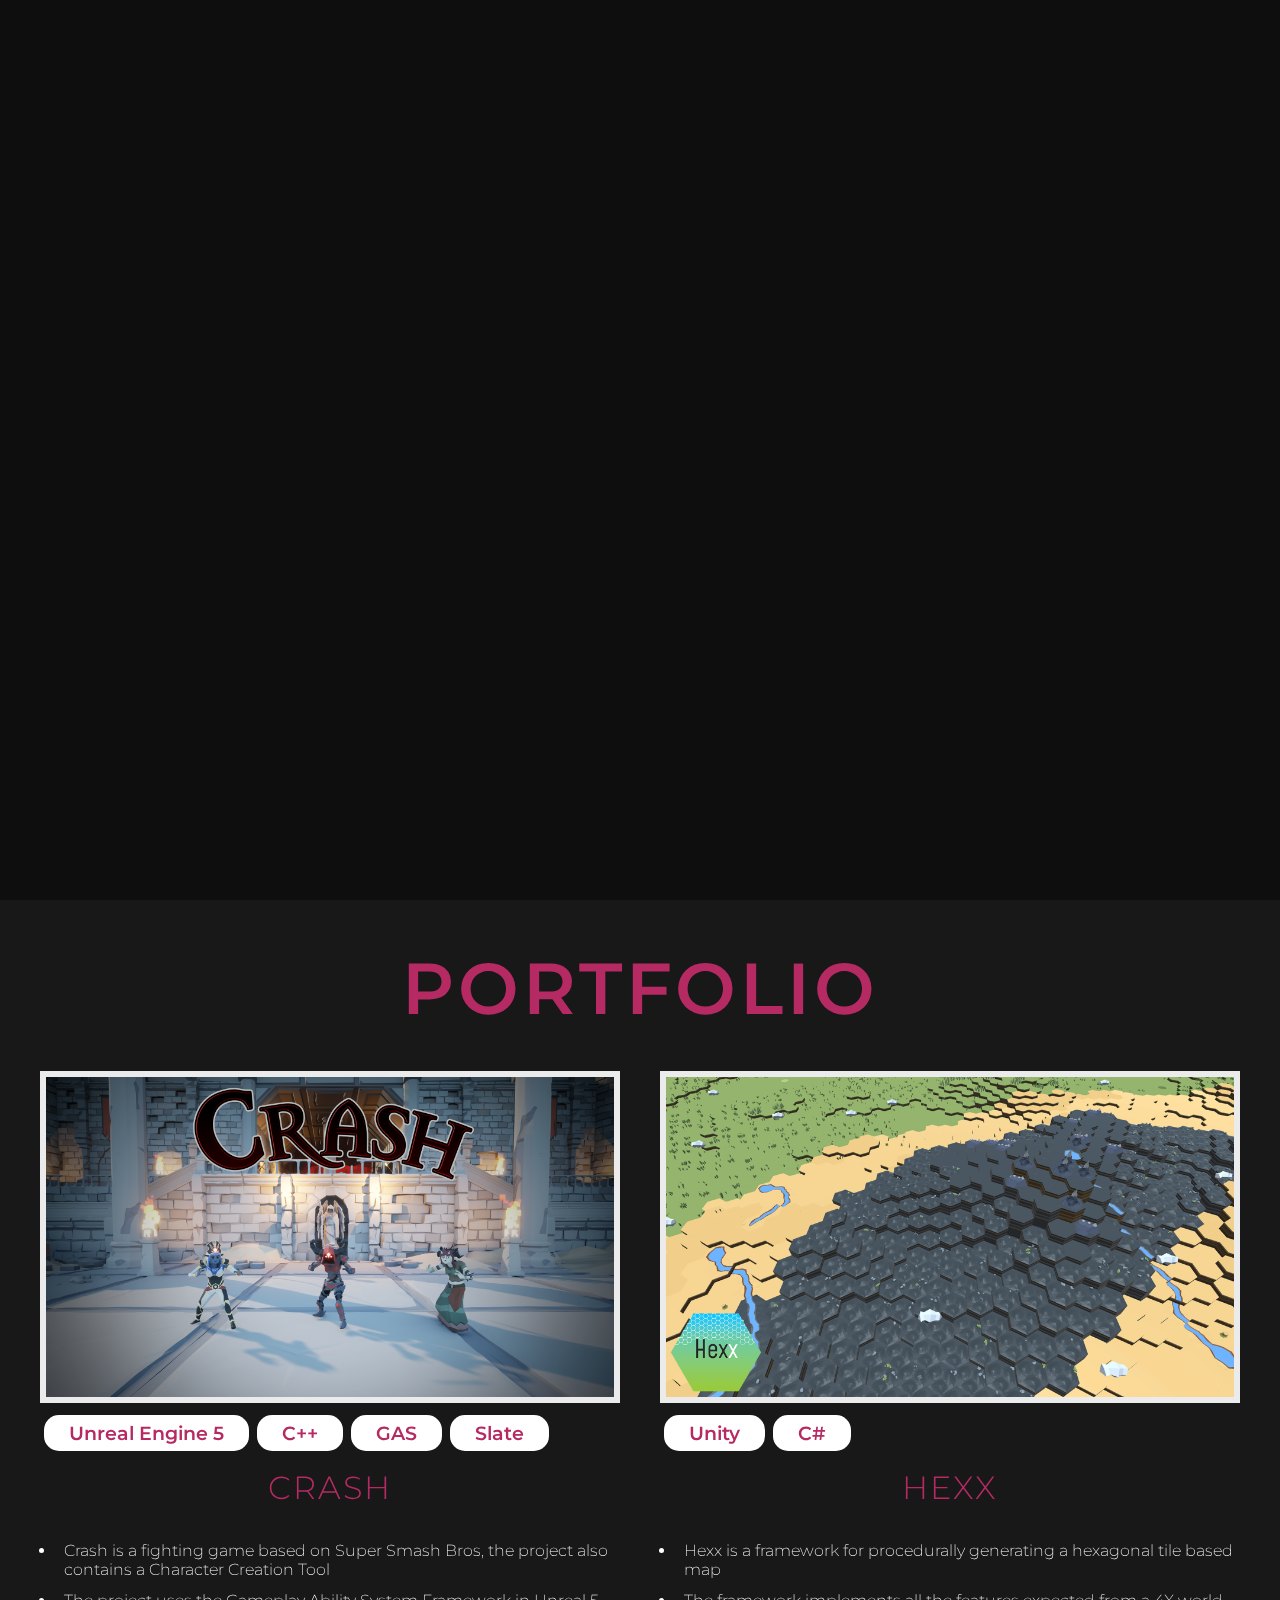
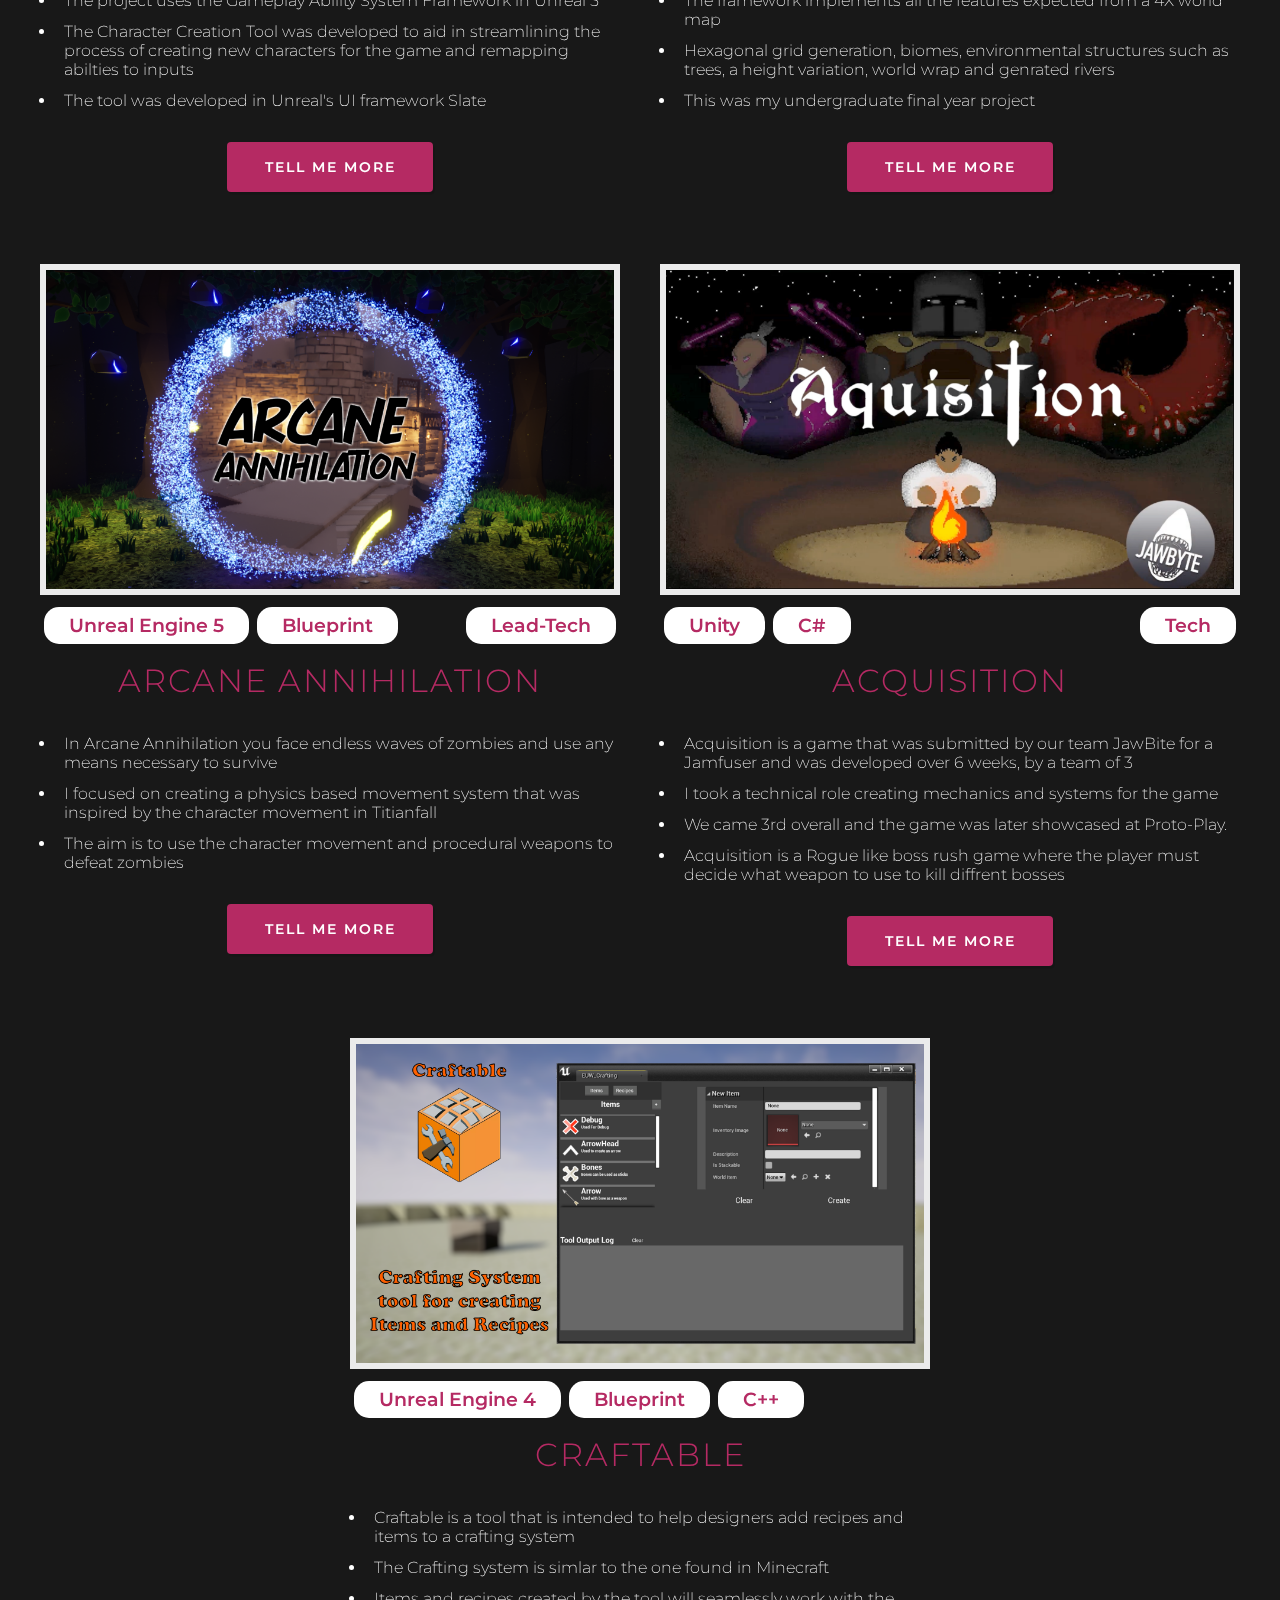
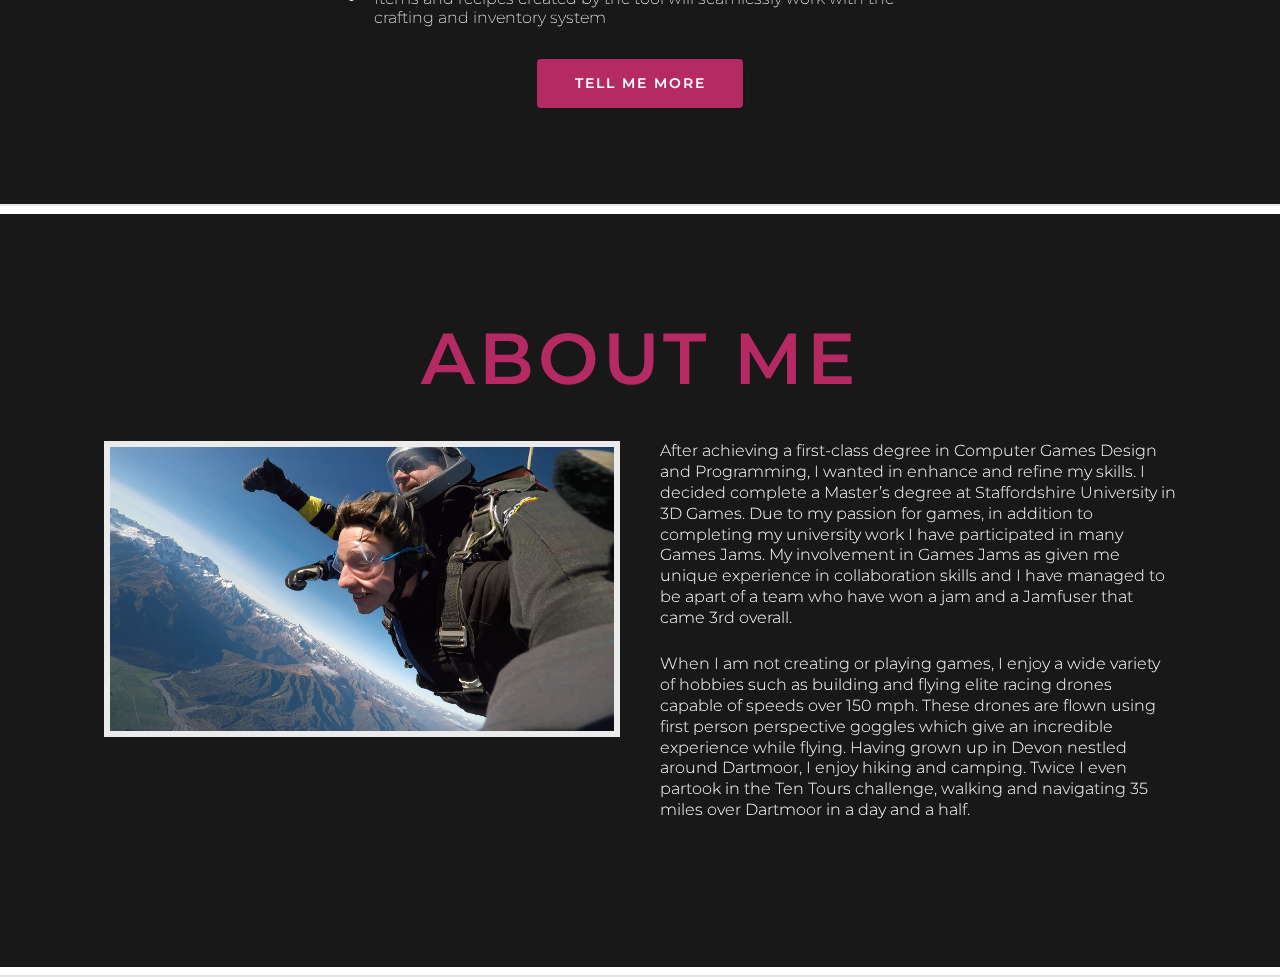
<file: index.html>
<!DOCTYPE HTML>
<html>
	<head>
		<title>Portfolio | Jamie Linnell</title>
		<meta charset="utf-8" />
		<meta name="viewport" content="width=device-width, initial-scale=1, user-scalable=no" />
		<link rel="stylesheet" href="assets/css/main.css" />
		<link rel="stylesheet" href="assets/css/all.css">
		<link rel="stylesheet" href="assets/css/Showcase.css">
		<link rel="stylesheet" href="assets/css/Loader.css">
		
	</head>

	<body class="homepage is-preload">
		
		<div class="loader">
			<div class="character">
				<img class="character_spritesheet" src="/images/Loader/LinkSpriteSheet.png" alt="Character">
			</div>
		</div>
		
		<div id="page-wrapper">
			<!-- Header -->
			<section id="header">
				<!-- Nav -->
					<nav id="nav" class="Anim-FadeIn">
						<ul>
							<li>
								<a href="#features"><span class="fa-solid fa-folder" style="padding-right: 5px;"></span>
									<span>Portfolio</span></a>
							</li>
							<li>
								<a href="#AboutMe"> <span class="fa-solid fa-user-large" style="padding-right: 5px;"></span>
									<span>About</span></a>
							</li>
							<li>
								<a href="/CV/Jamie Linnell CV.pdf" target="_blank"> <span class="fa-solid fa-file" style="padding-right: 5px;"></span>
									<span> CV</span></a>
							</li>
						</ul>
					</nav>

					<section class = "Showreal"> 
						
						<video src="/videos/PortfolioOptimize.mp4" muted loop autoplay></video>
						
						
						<div class="ShowrealOverlay">
						</div>
						
						<div class="ShowrealText">
							<div class="Anim-FadeIn">
								<h1>Jamie Linnell</h1>
								<h2>Game Dev, Programmer</h2>
							</div>
						</div>

						<section class="Scroll">
							<div class="Anim-FadeIn">
								<a href="#features"><span class="fa-solid fa-arrow-down-long"></span></a>
							</div>
						</section>
					</section>

				
			</section>
				

			<!-- Features -->
				<section id="features" name="features">
					<div class="container">
						<header>
							<h2><strong>Portfolio</strong></h2>
						</header>
						
						<div class="row aln-center">
							<div class="col-4 col-6-medium col-12-small">

								<!-- Crash -->
									<section> 
										<img class="image featured" src="/images/GameScreenShots/Crash/CrashImage.png">

										<header>
											<!-- Project Attrabutes -->
											<div class="ProjectTitles">
												<div class="ProjectUses">
													<b>Unreal Engine 5</b>
													<b>C++</b>
													<b>GAS</b>
													<b>Slate</b>
												</div>
											</div>
											<!-- Project Title -->
											<h3>Crash</h3>
										</header>
										<ul class="KeyPoints">
											<li>Crash is a fighting game based on Super Smash Bros, the project also contains a Character Creation Tool</li>
											<li>The project uses the Gameplay Ability System Framework in Unreal 5</li>
											<li>The Character Creation Tool was developed to aid in streamlining the process of creating new characters for the game and remapping abilties to inputs</li>
											<li>The tool was developed in Unreal's UI framework Slate</li>
										</ul>
										
										<div class="col-12">
											<ul class="actions">
												<li><a href="GamePages/CrashGamePage.html" class="button">Tell Me More</a></li>
											</ul>
										</div>

									</section>

							</div>

							<div class="col-4 col-6-medium col-12-small">

								<!-- Hex -->
									<section> 
										<img class="image featured" src="/images/GameScreenShots/Hexx/HexxThumbnail.png">

										<header>
											<!-- Project Attrabutes -->
											<div class="ProjectTitles">
												<div class="ProjectUses">
													<b>Unity</b>
													<b>C#</b>
												</div>
											</div>
											<!-- Project Title -->
											<h3>Hexx</h3>
										</header>
										<ul class="KeyPoints">
											<li>Hexx is a framework for procedurally generating a hexagonal tile based map</li>
											<li>The framework implements all the features expected from a 4X world map</li>
											<li>Hexagonal grid generation, biomes, environmental structures such as trees, a height variation, world wrap and genrated rivers</li>
											<li>This was my undergraduate final year project</li>
										</ul>
										
										<div class="col-12">
											<ul class="actions">
												<li><a href="GamePages/HexxGamePage.html" class="button">Tell Me More</a></li>
											</ul>
										</div>

									</section>

							</div>
							<div class="col-4 col-6-medium col-12-small">

								<!-- Arcane -->
									<section> 
										<img class="image featured" src="/images/GameScreenShots/Arcane/ArcaneTitleImage.PNG">

										<header>
											<!-- Project Attrabutes -->
											<div class="ProjectTitles">
												<div class="ProjectUses">
													<b>Unreal Engine 5</b>
													<b>Blueprint</b>
												</div>
												<div class="ProjectRole">
													<b>Lead-Tech</b>
												</div>
											</div>
											<!-- Project Title -->
											<h3>Arcane Annihilation</h3>
										</header>
										<ul class="KeyPoints">
											<li>In Arcane Annihilation you face endless waves of zombies and use any means necessary to survive</li>
											<li>I focused on creating a physics based movement system that was inspired by the character movement in Titianfall</li>
											<li>The aim is to use the character movement and procedural weapons to defeat zombies</li>
										</ul>
										
										<div class="col-12">
											<ul class="actions">
												<li><a href="GamePages/ArcaneAnnihilationGamePage.html" class="button">Tell Me More</a></li>
											</ul>
										</div>

									</section>

							</div>
							
							<div class="col-4 col-6-medium col-12-small">

								<!-- Acquisition -->
									<section> 
										<img class="image featured" src="/images/GameScreenShots/Acquisition/AcquisitionThumbnail.png">

										<header>
											<!-- Project Attrabutes -->
											<div class="ProjectTitles">
												<div class="ProjectUses">
													<b>Unity</b>
													<b>C#</b>
												</div>
												<div class="ProjectRole">
													<b>Tech</b>
												</div>
											</div>
											<!-- Project Title -->
											<h3>Acquisition</h3>
										</header>
										<ul class="KeyPoints">
											<li>Acquisition is a game that was submitted by our team JawBite for a Jamfuser and was developed over 6 weeks, by a team of 3</li>
											<li>I took a technical role creating mechanics and systems for the game</li>
											<li>We came 3rd overall and the game was later showcased at Proto-Play.</li>
											<li>Acquisition is a Rogue like boss rush game where the player must decide what weapon to use to kill diffrent bosses</li>
										</ul>
										<!-- Acquisition is a game that was submitted by our team JawBite for a Jamfuser and was developed over 6 weeks, in a team of 3. 
										Within this team I took on a tech role creating some of the mechanics and systems for the game. The results of the Jamfuser
										showed that our game came 3rd overall and the game was later showcased at Proto-Play. 
										Acquisition is a Rogue like boss rush game where the player must decide what weapon to use to kill diffrent bosses.   -->
										

										<div class="col-12">
											<ul class="actions">
												<li><a href="https://jawbyte.itch.io/acquisition/devlog/294526/acquisiton-v11-post-game-jam-version" class="button" target="_blank">Tell Me More</a></li>
											</ul>
										</div>

									</section>
							</div>

							<div class="col-4 col-6-medium col-12-small">

								<!-- Craftable -->
									<section> 
										<img class="image featured" src="/images/GameScreenShots/Craftable/CraftableThumbnail.png">

										<header>
											<!-- Project Attrabutes -->
											<div class="ProjectTitles">
												<div class="ProjectUses">
													<b>Unreal Engine 4</b>
													<b>Blueprint</b>
													<b>C++</b>
												</div>
											</div>
											<!-- Project Title -->
											<h3>Craftable</h3>
										</header>
										<ul class="KeyPoints">
											<li>Craftable is a tool that is intended to help designers add recipes and items to a crafting system</li>
											<li>The Crafting system is simlar to the one found in Minecraft</li>
											<li>Items and recipes created by the tool will seamlessly work with the crafting and inventory system</li>
										</ul>
										<!-- Craftable is a tool that is intended to help designers, add recipes and items to a crafting system, similar to
										the crafting system found in Minecraft. When the tool has been used to create items and recipes, those same items
										and recipes will all seamlessly work with the crafting system inventory within the system.-->
										

										<div class="col-12">
											<ul class="actions">
												<li><a href="GamePages/CraftableGamePage.html" class="button">Tell Me More</a></li>
											</ul>
										</div>

									</section>

							</div>

		
							
							

							
						</div>
					</div>
				</section>

			<!-- Banner -->
				<section id="banner">
					<div class="container">
						<header id="AboutMe" name="AboutMe">
							<h2><strong>About Me</strong></h2>
						</header>

						<div class="row aln-center">

							<div class="col-4 col-6-medium col-12-small">
								<span class="image featured"><img src="images/Jamie_SkyDive.jpg" alt="" /></span>
							</div>

							<div class="col-4 col-6-medium col-12-small">
								<p>	After achieving a first-class degree in Computer Games Design and Programming, 
									I wanted in enhance and refine my skills. I decided complete a Master’s degree at 
									Staffordshire University in 3D Games. Due to my passion for games, in addition to 
									completing my university work I have participated in many Games Jams. My involvement in 
									Games Jams as given me unique experience in collaboration skills and I have managed to be 
									apart of a team who have won a jam and a Jamfuser that came 3rd overall.  
								</p>
								<p>
									When I am not creating or playing games, I enjoy a wide variety of hobbies such as building and flying 
									elite racing drones capable of speeds over 150 mph. These drones are flown using first person perspective goggles 
									which give an incredible experience while flying. Having grown up in Devon nestled around Dartmoor, I enjoy 
									hiking and camping. Twice I even partook in the Ten Tours challenge, walking and navigating 35 miles over Dartmoor 
									in a day and a half. 
								</p>
							</div>
						</div>
					</div>
			
		</div>

		<!-- Scripts -->
			<script src="assets/js/jquery.min.js"></script>
			<script src="assets/js/jquery.dropotron.min.js"></script>
			<script src="assets/js/browser.min.js"></script>
			<script src="assets/js/breakpoints.min.js"></script>
			<script src="assets/js/util.js"></script>
			<script src="assets/js/main.js"></script>
			<script src="/assets/js/loader.js"></script>

	</body>
</html>
</file>
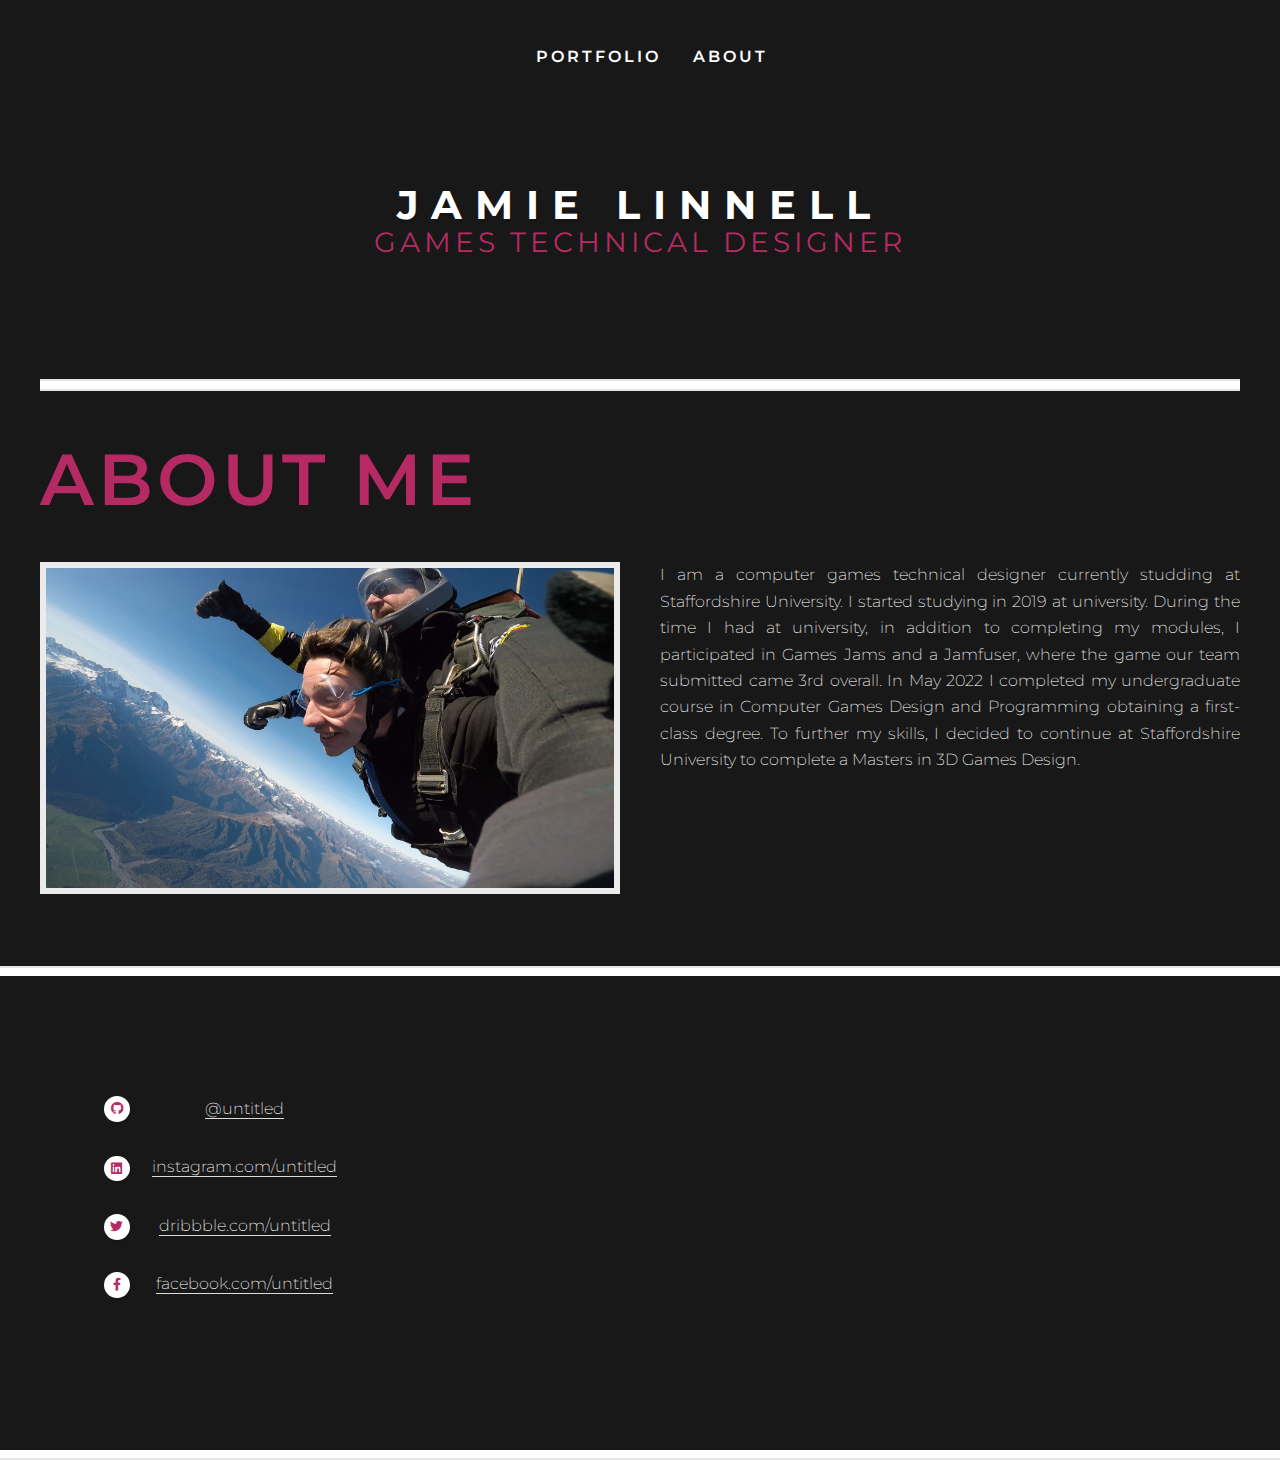
<file: about.html>
<!DOCTYPE HTML>
<html>
	<head>
		<title>About | Jamie Linnell</title>
		<meta charset="utf-8" />
		<meta name="viewport" content="width=device-width, initial-scale=1, user-scalable=no" />
		<link rel="stylesheet" href="assets/css/main.css" />
	</head>
	<body class="Aboutpage is-preload">
		<div id="page-wrapper">

			<!-- Header -->
			<section id="header">
				<div class="container">

					<!-- Logo -->
						<h1 id="logo"><a href="index.html">Jamie Linnell</a></h1>
						<h2>Games Technical Designer</h2>
						

					<!-- Nav -->
						<nav id="nav">
							<ul>
								<li><a href="index.html"><span>Portfolio</span></a></li>
								<li><a href="about.html"><span>About</span></a></li>
							</ul>
						</nav>

				</div>
			</section>

			<!-- Main -->
				<section id="main">
					<div class="container">
						<!-- Title -->
						<header>
							<h2><strong>About Me</strong></h2>
						</header>
						<!-- About -->
						<div class="row aln-center">

							<div class="col-4 col-6-medium col-12-small">
								<span class="image featured"><img src="images/Jamie_SkyDive.jpg" alt="" /></span>
							</div>

							<div class="col-4 col-6-medium col-12-small">
								<p>I am a computer games technical designer currently studding at Staffordshire University. 
									I started studying in 2019 at university. During the time I had at university, in addition 
									to completing my modules, I participated in Games Jams and a Jamfuser, where the game our team 
									submitted came 3rd overall. In May 2022 I completed my undergraduate course in Computer Games 
									Design and Programming obtaining a first-class degree. To further my skills, I decided to continue at 
									Staffordshire University to complete a Masters in 3D Games Design.  
								</p>
							</div>
						</div>
					</div>
				</section>

			<!-- Footer -->
			<section id="banner">
				<div class="container">
					<div class="row">
						<section>
								<div class="col-6 col-12-small">
									<ul class="icons">
										<li class="icon brands fa-github">
											<a href="#">@untitled</a>
										</li>
										<li class="icon brands fa-linkedin">
											<a href="#">instagram.com/untitled</a>
										</li>
										<li class="icon brands fa-twitter">
											<a href="#">dribbble.com/untitled</a>
										</li>
										<li class="icon brands fa-facebook-f">
											<a href="#">facebook.com/untitled</a>
										</li>
									</ul>
								</div>
							</div>
						</section>
					</div>
				</div>

		</div>

		<!-- Scripts -->
			<script src="assets/js/jquery.min.js"></script>
			<script src="assets/js/jquery.dropotron.min.js"></script>
			<script src="assets/js/browser.min.js"></script>
			<script src="assets/js/breakpoints.min.js"></script>
			<script src="assets/js/util.js"></script>
			<script src="assets/js/main.js"></script>

	</body>
</html>
</file>
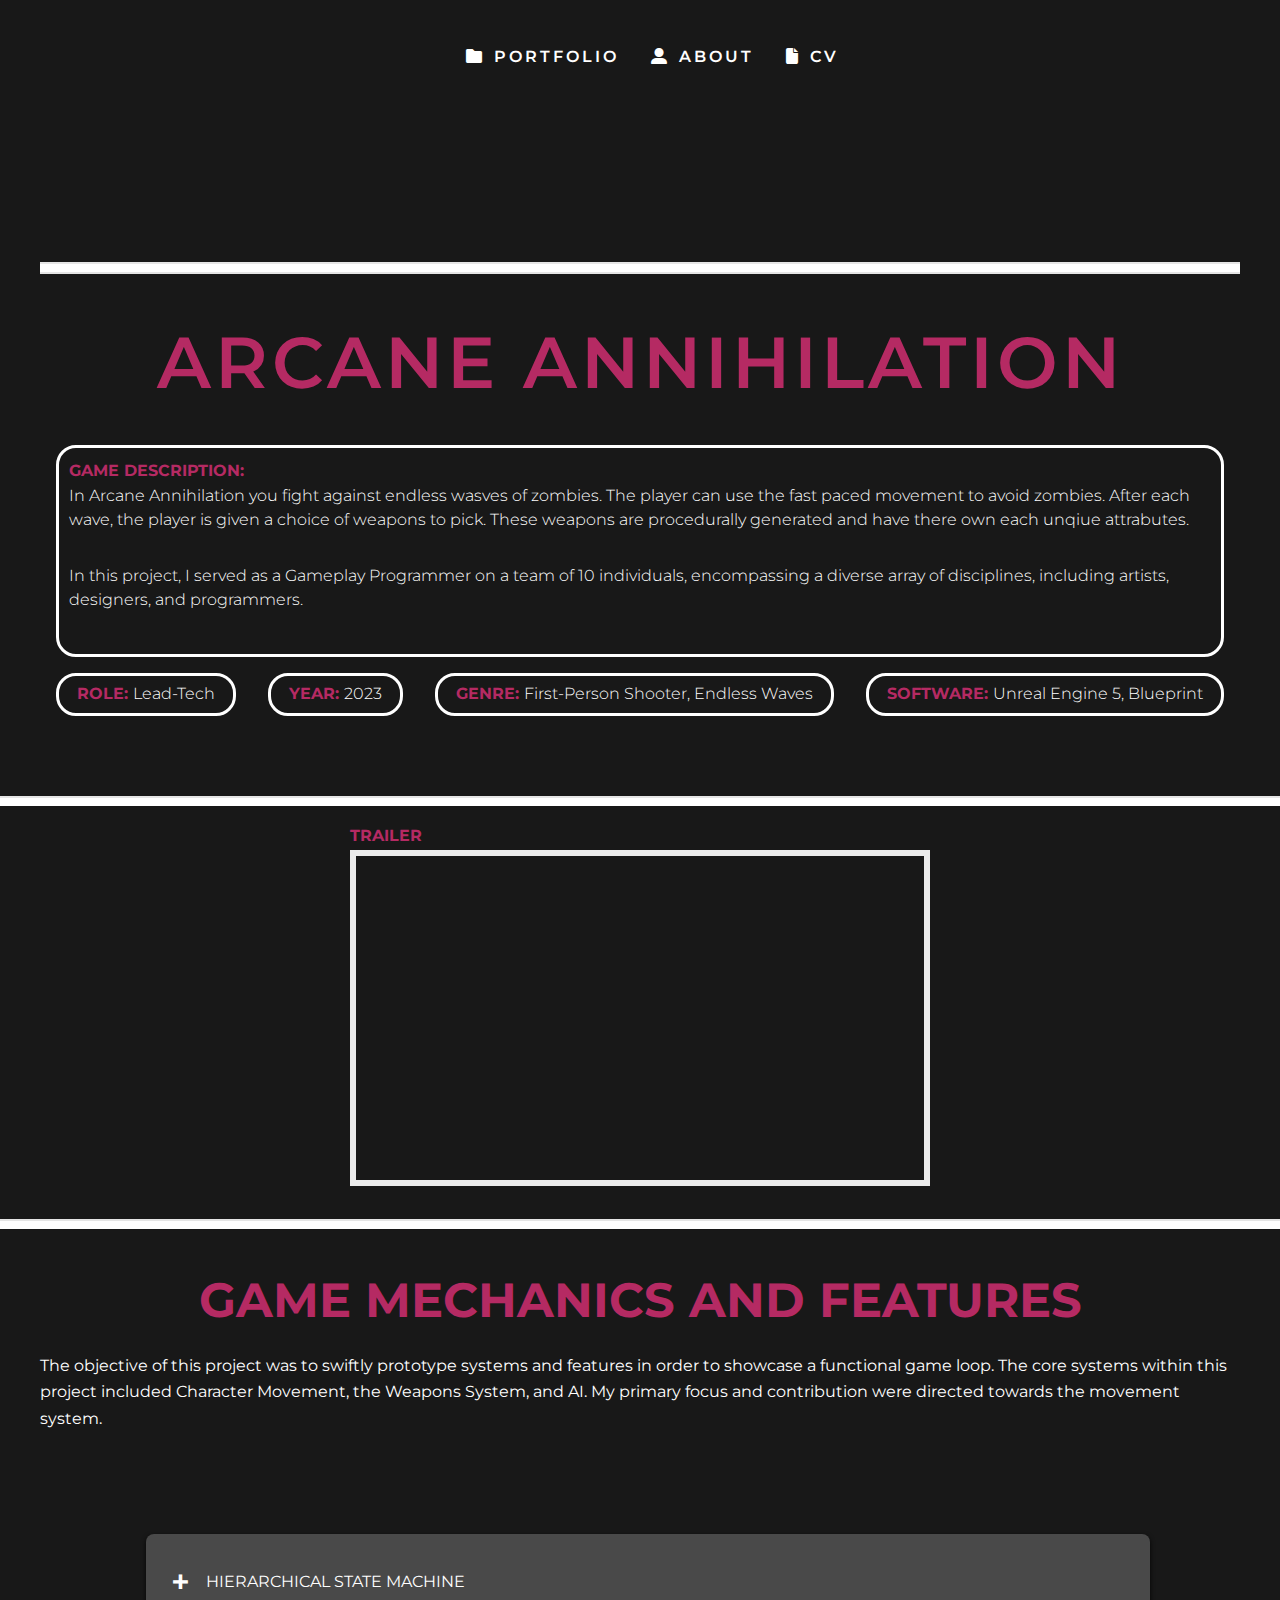
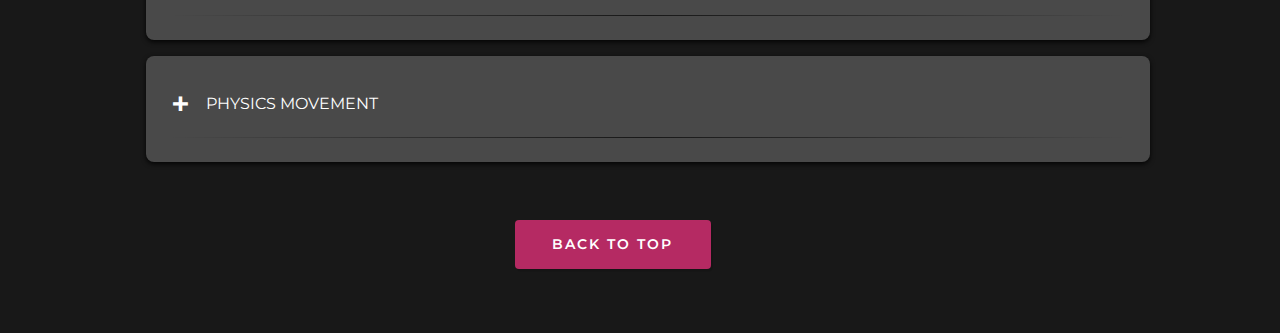
<file: GamePages/ArcaneAnnihilationGamePage.html>
<!DOCTYPE HTML>
<html>
	<head>
		<title>Portfolio | Jamie Linnell</title>
		<meta charset="utf-8" />
		<meta name="viewport" content="width=device-width, initial-scale=1, user-scalable=no" />
		<link rel="stylesheet" href="/assets/css/main.css" />
		<link rel="stylesheet" href="/assets/css/all.css" />
        <link rel="stylesheet" href="/assets/css/GamePage.css" />
	</head>
	<body class="homepage is-preload">
		<div id="page-wrapper">

			<!-- Header -->
				<section id="header">
					<div class="container">
						<!-- Nav -->
						<nav id="nav">
							<ul>
								<li>
									<a href="/index.html#features"><span class="fa-solid fa-folder" style="padding-right: 5px;"></span>
										<span>Portfolio</span></a>
								</li>
								<li>
									<a href="/index.html#AboutMe"> <span class="fa-solid fa-user-large" style="padding-right: 5px;"></span>
										<span>About</span></a>
								</li>
								<li>
									<a href="/CV/Jamie Linnell CV.pdf" target="_blank"> <span class="fa-solid fa-file" style="padding-right: 5px;"></span>
										<span> CV</span></a>
								</li>
							</ul>
						</nav>
					</div>
				</section>

			<!-- Features -->
				<section id="features">
					<div class="container">
						<!-- Title -->
                        <header> 
							<h2><strong>Arcane Annihilation</strong></h2>
						</header>

						<div class="GameHeader">
							<section class="gameDescription">
								<h1>Game Description: 
									<p>
										In Arcane Annihilation you fight against endless wasves of zombies. The player can use the fast 
										paced movement to avoid zombies. After each wave, the player is given a choice of weapons to pick. 
										These weapons are procedurally generated and have there own each unqiue attrabutes.
									</p>
									<p>
										In this project, I served as a Gameplay Programmer on a team of 10 individuals, encompassing a diverse array of 
										disciplines, including artists, designers, and programmers.
									</p>
								</h1>
							</section>
						</div>
						<!-- Game information -->
						<section class="GameInfo">
							<!-- Project Title -->
							<h1>Role: <p>Lead-Tech</p></h1>
							<h1>Year: <p>2023</p></h1>
							<h1>Genre: <p>First-Person Shooter, Endless Waves</p></h1>
							<h1>Software: <p>Unreal Engine 5, Blueprint</p></h1>
						</section>

					</div>
				</section>

			<!-- Banner -->
			<section class="sectionSepTop">
				<div class="container">
					<div class="row aln-center">
						<div class="col-4 col-6-medium col-12-small">

							<h1>Trailer</h1>

							<div class="image featured">
								<div class="YouTube-Holder">
									<iframe width="762" height="450" src="https://www.youtube.com/embed/TDa8GJ6lMQc?si=ttkt-93bKvn0VDEF" 
									title="YouTube video player" frameborder="0" allow="accelerometer; autoplay; clipboard-write; encrypted-media; 
									gyroscope; picture-in-picture; web-share" allowfullscreen></iframe>
								</div>
							</div>
						</div>
					</div>
				</div>
			</section>

			<section class="sectionSepTop">
				<div class="container">
					<header>
						<h1 class="PageTitle">Game Mechanics and Features</h1>
					</header>
					<p class="PageDesc">
						The objective of this project was to swiftly prototype systems and features in order to showcase a functional game loop. 
						The core systems within this project included Character Movement, the Weapons System, and AI. My primary focus and contribution 
						were directed towards the movement system.
					</p>

					<ul class="accordion">
						<li class="accordionItem">
							<div class="accordionItemHeader">Hierarchical State Machine</div>

							<div class="accordionItemBody">
								<div class="accordionItemBodyContent">
									<p>
										The movement design for this game drew inspiration from complex mechanics similar to those seen in games like 
										Titanfall and Ultrakill. Consequently, I devised a Hierarchical State Machine to structure the various movement states 
										in a hierarchical fashion. States higher up in the hierarchy served general tasks, while sub-states further down specialized 
										in specific functions. This hierarchical organization proved invaluable for fine-tuning and controlling the movement behavior.  
									</p>

									<p>
										When a state begins the 'EnterState' function is called and when a state ends the 'ExitState' function is called. When the state is 
										active the 'Update' method is called each frame. The image below displays the base state class.
									</p>
									<img src="/images/GameScreenShots/Arcane/StateHeader.png">
								</div>
							</div>
						</li>
						<li class="accordionItem">
							<div class="accordionItemHeader">Physics Movement</div>

							<div class="accordionItemBody">
								<div class="accordionItemBodyContent">
									<p>
										Given the pivotal role of movement in this project, after discussions with the design team, I opted to develop a physics-based movement system. 
										This decision offered extensive control over character movement and facilitated the functionality of various game mechanics. Importantly, it exposed 
										numerous variables to Blueprint, enabling the design team to fine-tune values and achieve a responsive and satisfying movement experience.  
									</p>
									<img src="/images/GameScreenShots/Arcane/ExposedVariables.png">
								</div>
							</div>
						</li>
					</ul>
				</div>
			</section>

			<div class="bottomButton">
				<a href="#features" class="button">Back To Top</a>
			</div>
				
				
		</div>

		<!-- Scripts -->
			<script src="/assets/js/jquery.min.js"></script>
			<script src="/assets/js/jquery.dropotron.min.js"></script>
			<script src="/assets/js/browser.min.js"></script>
			<script src="/assets/js/breakpoints.min.js"></script>
			<script src="/assets/js/util.js"></script>
			<script src="/assets/js/main.js"></script>
			<script src="/assets/js/accordion.js"></script>

	</body>
</html>
</file>
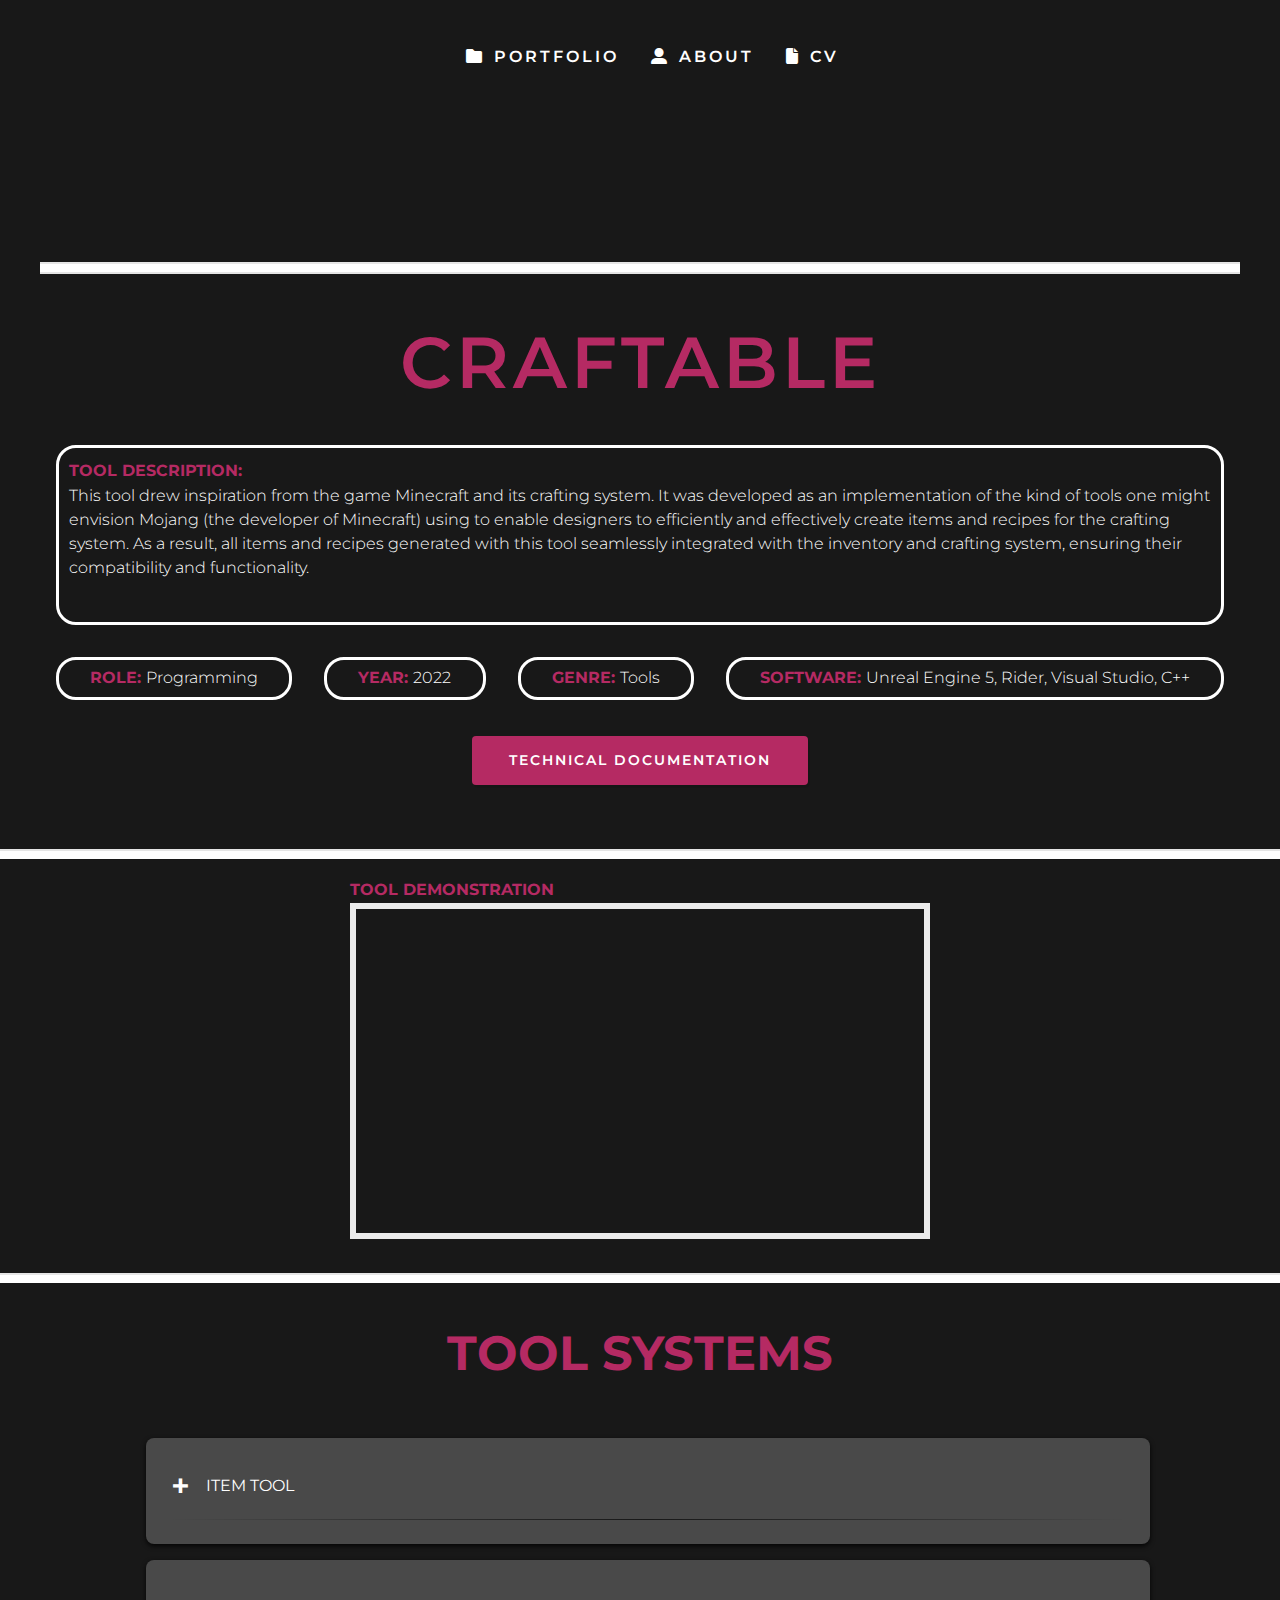
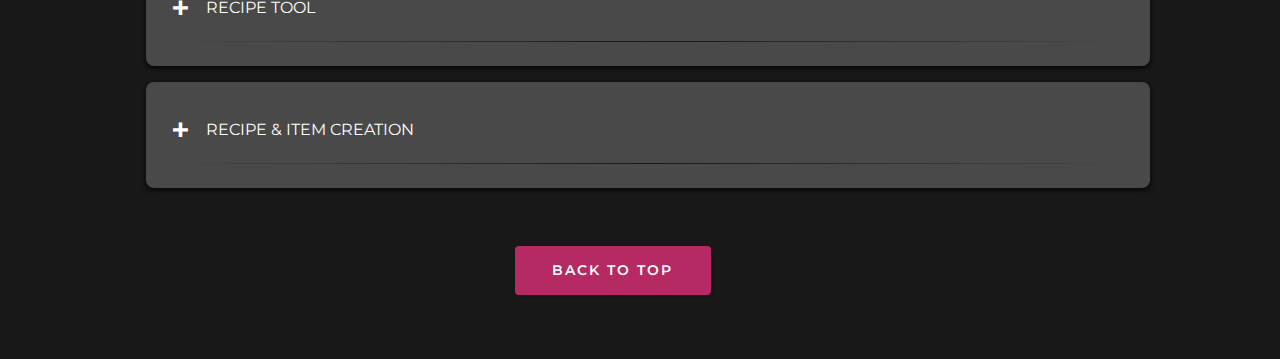
<file: GamePages/CraftableGamePage.html>
<!DOCTYPE HTML>
<html>
	<head>
		<title>Portfolio | Jamie Linnell</title>
		<meta charset="utf-8" />
		<meta name="viewport" content="width=device-width, initial-scale=1, user-scalable=no" />
		<link rel="stylesheet" href="/assets/css/main.css" />
		<link rel="stylesheet" href="/assets/css/all.css" />
        <link rel="stylesheet" href="/assets/css/GamePage.css" />
		
	</head>
	<body class="homepage is-preload">
		<div id="page-wrapper">

			<!-- Header -->
				<section id="header">
					<div class="container">

						<!-- Nav -->
						<nav id="nav">
							<ul>
								<li>
									<a href="/index.html#features"><span class="fa-solid fa-folder" style="padding-right: 5px;"></span>
										<span>Portfolio</span></a>
								</li>
								<li>
									<a href="/index.html#AboutMe"> <span class="fa-solid fa-user-large" style="padding-right: 5px;"></span>
										<span>About</span></a>
								</li>
								<li>
									<a href="/CV/Jamie Linnell CV.pdf" target="_blank"> <span class="fa-solid fa-file" style="padding-right: 5px;"></span>
										<span> CV</span></a>
								</li>
							</ul>
						</nav>
					</div>
				</section>

			<!-- Features -->
				<section id="features">
					<div class="container">
						<!-- Title -->
                        <header> 
							<h2><strong>Craftable</strong></h2>
						</header>
						<div class="GameHeader">

							<section class="gameDescription">
								<!-- Project Title -->
								<h1>Tool Description: 
									<p>
										This tool drew inspiration from the game Minecraft and its crafting system. It was developed as an implementation 
										of the kind of tools one might envision Mojang (the developer of Minecraft) using to enable designers to efficiently 
										and effectively create items and recipes for the crafting system. As a result, all items and recipes generated with 
										this tool seamlessly integrated with the inventory and crafting system, ensuring their compatibility and functionality.
									</p>
								</h1>
							</section>

							<section class="GameInfo">
								<h1>Role: <p>Programming</p></h1>
								<h1>Year: <p>2022</p></h1>
								<h1>Genre: <p>Tools</p></h1>
								<h1>Software: <p>Unreal Engine 5, Rider, Visual Studio, C++</p></h1>  
							</section>
						</div>


						<section>
							<ul class="actions">
								<li><a href="https://staffsuniversity-my.sharepoint.com/:w:/g/personal/l011591i_student_staffs_ac_uk/EUPQZFGmo0lIhiNWMmtv2WoBqTwio5Q25tLLtpCBdFL-LA?e=WzmIWb" 
									target="_blank" class="button">Technical Documentation</a></li>
							</ul>
						</section>

					</div>
				</section>

			<!-- Banner -->
			<section class="sectionSepTop">
				<div class="container">
					<div class="row aln-center">
						<div class="col-4 col-6-medium col-12-small">

							<h1>Tool Demonstration</h1>

							<div class="image featured">
								<div class="YouTube-Holder">
									<iframe width="762" height="450" src="https://www.youtube.com/embed/0UWhaw_DT2c" 
									title="YouTube video player" frameborder="0" allow="accelerometer; autoplay; clipboard-write; encrypted-media; 
									gyroscope; picture-in-picture; web-share" allowfullscreen></iframe>
								</div>
							</div>
						</div>
					</div>
				</div>
			</section>

			<section class="sectionSepTop">
				<div class="container">

					<header>
						<h1 class="PageTitle">Tool Systems</h1>
					</header>

					<ul class="accordion">
						<li class="accordionItem">
							<div class="accordionItemHeader">Item Tool</div>

							<div class="accordionItemBody">
								<div class="accordionItemBodyContent">
									<p>
										The item creation tool simplifies the process of crafting items by allowing designers to input the necessary data into its parameters. 
										Once satisfied with the provided data, designers can initiate the creation process by clicking the "Create" button. This action generates a 
										data asset within the project's content browser, neatly organized under the "Items" folder.
									</p>
									<p>
										These data assets are then utilized by the item actor to transform the actor into the designated item, relying solely on the provided data. 
										On the left-hand side of the tool, a comprehensive list of all created items is conveniently displayed. Each item can be effortlessly edited within 
										the tool, subsequently updating the associated data asset.
									</p>

									<p>
										Furthermore, the Tool Output Log keeps users informed of every action taken—whether an item has been created, edited, or requires additional 
										data to be finalized. This ensures a clear and efficient item creation process.
									</p>
									<img src="/images/GameScreenShots/Craftable/ItemCreation.png">
								</div>
							</div>
						</li>
						<li class="accordionItem">
							<div class="accordionItemHeader">Recipe Tool</div>

							<div class="accordionItemBody">
								<div class="accordionItemBodyContent">
									<p>
										The recipe creation tool is a utility designed for crafting recipes within the crafting system. Its interface mirrors the crafting table that 
										players encounter when interacting with an in-game crafting table. Within the tool, designers can drag items from the list on the left and 
										place them onto the displayed crafting table.
									</p>
									<p>
										To create a recipe, the designer assigns a name, defines the crafting pattern, and populates the result item box. Once this information is 
										complete, the recipe can be generated by simply clicking the "Create" button. Similar to the item creation tool, recipes are also amenable 
										to editing. Designers can access the recipe editor by clicking on the "Recipes" tab in the top left corner and selecting the desired 
										recipe for modification.
									</p>

									<img src="/images/GameScreenShots/Craftable/RecipeCreationToolResize.png">
								</div>
							</div>
						</li>
						<li class="accordionItem">
							<div class="accordionItemHeader">Recipe & Item Creation</div>

							<div class="accordionItemBody">
								<div class="accordionItemBodyContent">
									<p>
										When a designer has inputted all the required data into the item creation tool and clicks the "Create" button, we initiate a validation process. 
										This validation checks if the entered data represents a valid item. If it does not meet the criteria, an error message is logged for the designer's 
										reference.
									</p>
									<p>
										However, if the data is valid, we proceed to create the item within the content folder, preserving it for future use. Subsequently, we clear all the 
										input data from the tool, refresh the item list to ensure visibility of the newly created item, and conclude by logging a confirmation message to 
										inform the designer that the item has been successfully created.
									</p>

									<img src="/images/GameScreenShots/Craftable/ItemCreationLogicFlow.png">

									<p>
										Just like the item creation process, when the designer clicks the "Create" button, the recipe undergoes validation. This validation entails confirming 
										that the result is not empty, items are present within the crafting table, and the recipe bears a valid name. In the event the recipe does not meet 
										these criteria, an error message is promptly displayed for the designer's attention.
									</p>
									<p>
										However, if the recipe is indeed valid, it is generated using the data entered into the tool. Subsequently, a debug log message is generated, informing 
										the designer that the recipe has been successfully created.
									</p>
									<img src="/images/GameScreenShots/Craftable/RecipeCreationTool.png">
								</div>
							</div>
						</li>
					</ul>
				</div>
			</section>
		
			<div class="bottomButton">
				<a href="#features" class="button">Back To Top</a>
			</div>
		</div>

		<!-- Scripts -->
			<script src="/assets/js/jquery.min.js"></script>
			<script src="/assets/js/jquery.dropotron.min.js"></script>
			<script src="/assets/js/browser.min.js"></script>
			<script src="/assets/js/breakpoints.min.js"></script>
			<script src="/assets/js/util.js"></script>
			<script src="/assets/js/main.js"></script>
			<script src="/assets/js/accordion.js"></script>

	</body>
</html>
</file>
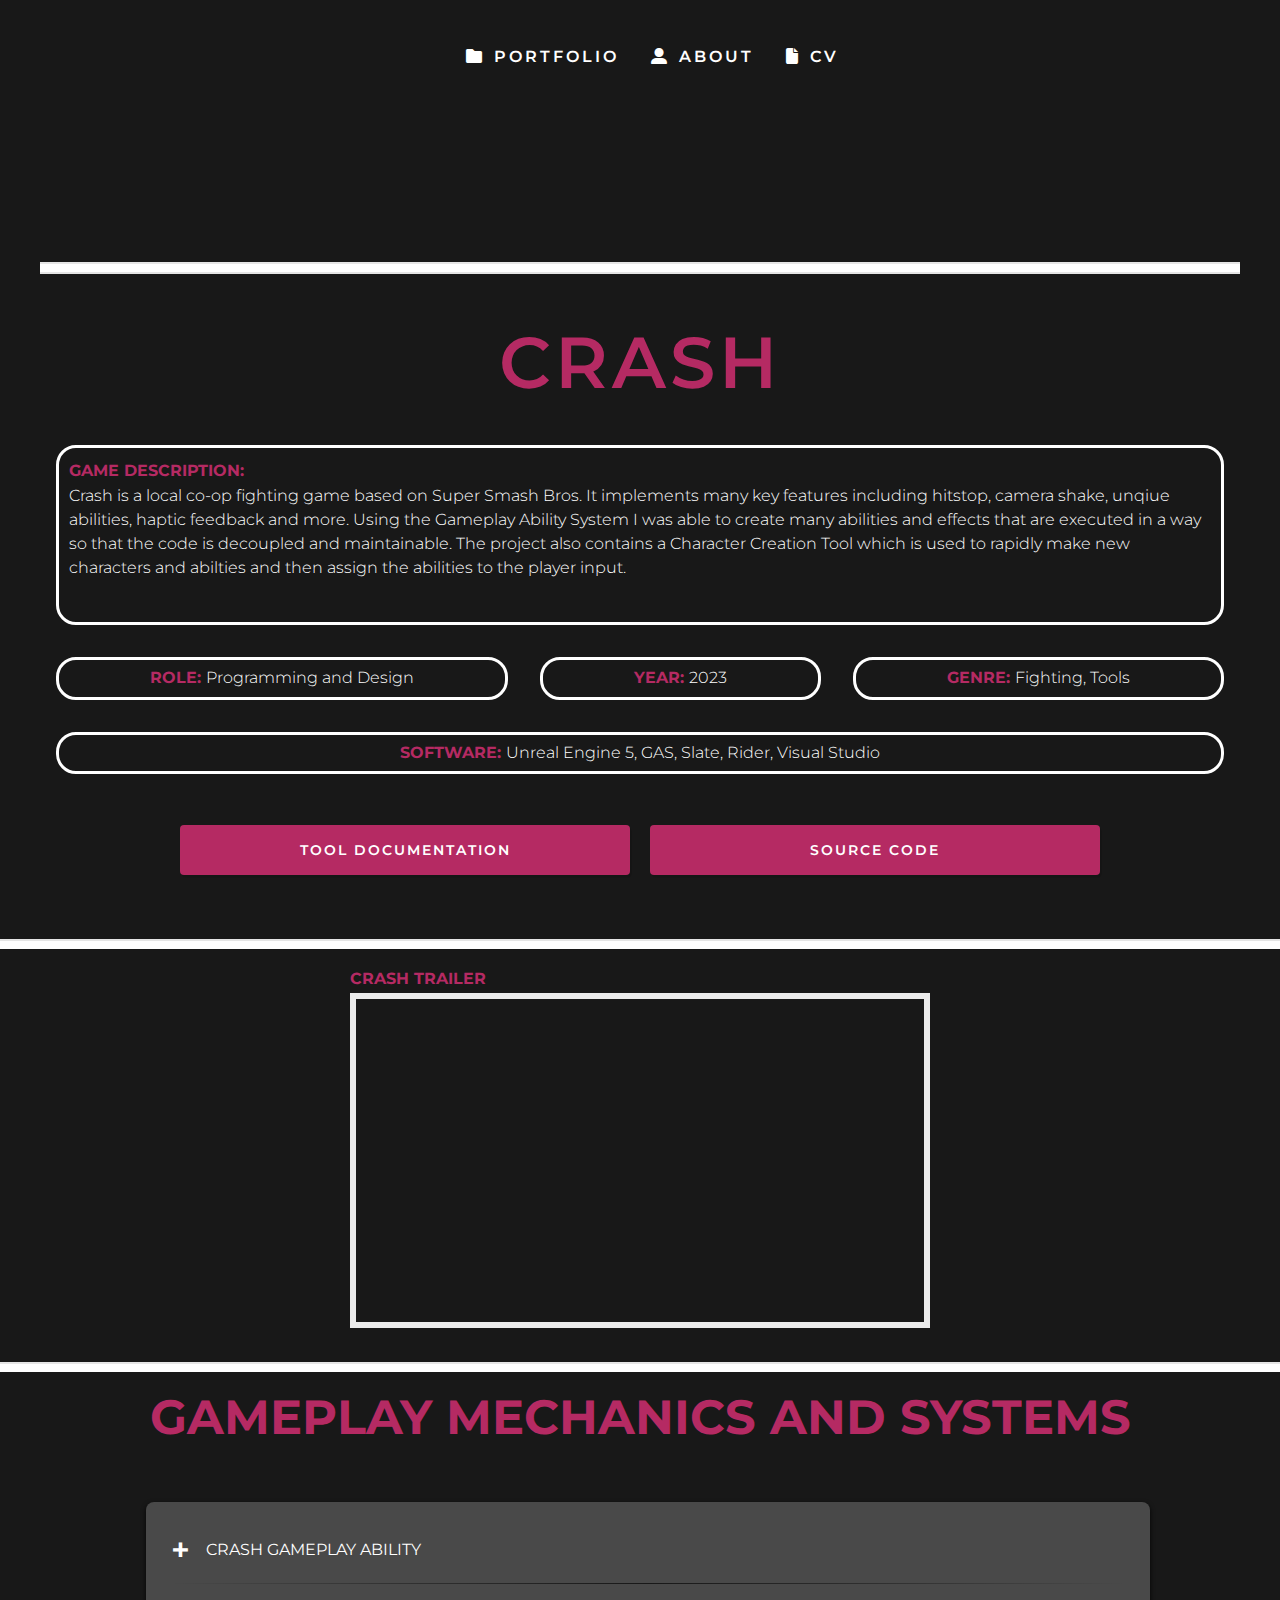
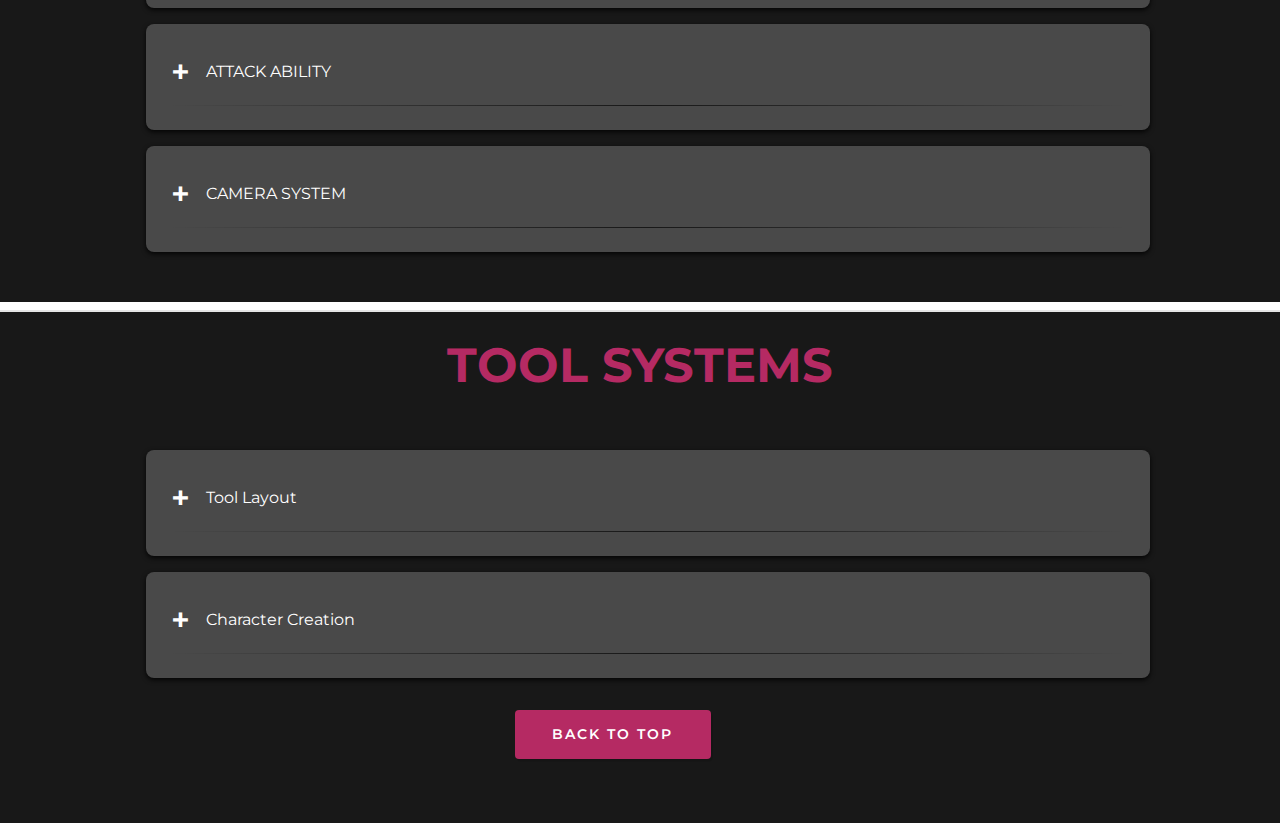
<file: GamePages/CrashGamePage.html>
<!DOCTYPE HTML>
<html>
	<head>
		<title>Portfolio | Jamie Linnell</title>
		<meta charset="utf-8" />
		<meta name="viewport" content="width=device-width, initial-scale=1, user-scalable=no" />
		<link rel="stylesheet" href="/assets/css/main.css" />
		<link rel="stylesheet" href="/assets/css/all.css" />
        <link rel="stylesheet" href="/assets/css/GamePage.css" />
	</head>
	<body class="homepage is-preload">
		<div id="page-wrapper">

			<!-- Header -->
				<section id="header">
					<div class="container">
						<!-- Nav -->
						<nav id="nav">
							<ul>
								<li>
									<a href="/index.html#features"><span class="fa-solid fa-folder" style="padding-right: 5px;"></span>
										<span>Portfolio</span></a>
								</li>
								<li>
									<a href="/index.html#AboutMe"> <span class="fa-solid fa-user-large" style="padding-right: 5px;"></span>
										<span>About</span></a>
								</li>
								<li>
									<a href="/CV/Jamie Linnell CV.pdf" target="_blank"> <span class="fa-solid fa-file" style="padding-right: 5px;"></span>
										<span> CV</span></a>
								</li>
							</ul>
						</nav>

					</div>
				</section>

			<!-- Features -->
				<section id="features">
					<div class="container">
						<!-- Title -->
                        <header> 
							<h2><strong>Crash</strong></h2>
						</header>
						<!-- Game information -->
						<div class="GameHeader">

							<section class="gameDescription">
								<!-- Project Title -->
								<h1>Game Description: 
									<p>
										Crash is a local co-op fighting game based on Super Smash Bros. It implements many key features including hitstop, camera shake, 
										unqiue abilities, haptic feedback and more. Using the Gameplay Ability System I was able to create many abilities and effects that are executed
										in a way so that the code is decoupled and maintainable. The project also contains a Character Creation Tool which is used to rapidly 
										make new characters and abilties and then assign the abilities to the player input.
									</p>
								</h1>
							</section>

							<section class="GameInfo">
								<h1>Role: <p>Programming and Design</p></h1>
								<h1>Year: <p>2023</p></h1>
								<h1>Genre: <p>Fighting, Tools</p></h1>
								<h1>Software: <p>Unreal Engine 5, GAS, Slate, Rider, Visual Studio</p></h1>  
							</section>
						</div>

						<section>
							<ul class="actions controlButtons">
								<li>
									<a href="https://staffsuniversity-my.sharepoint.com/:w:/g/personal/l011591i_student_staffs_ac_uk/ESU6-A4TF5ZEsAX4VMyHII0BHfaCJ4UtsV7K_ztv5eRtRA?e=SjBi12" 
									target="_blank" class="button">Tool Documentation</a>
								</li>
								<li>
									<a href="https://github.com/Jamiegar/Crash" 
									target="_blank" class="button">Source Code</a>
								</li>
							
							</ul>
						</section>
					</div>
				</section>		
				
				<section class="sectionSepTop">
					<div class="container">
						<div class="row aln-center">
							<div class="col-4 col-6-medium col-12-small">

								<h1>Crash Trailer</h1>

								<div class="image featured">
									<div class="YouTube-Holder">
										<iframe width="762" height="450" src="https://www.youtube.com/embed/mP0AMEXhiKU?si=h9xP_JpsuykrICcX" 
										title="YouTube video player" frameborder="0" allow="accelerometer; autoplay; clipboard-write; encrypted-media; 
										gyroscope; picture-in-picture; web-share" allowfullscreen></iframe>
									</div>
								</div>
							</div>
						</div>
					</div>
				</section>

				<section class="sectionSepTopBottom">
					<div class="container">

						<header>
							<h1 class="PageTitle">Gameplay Mechanics and Systems</h1>
						</header>

						<ul class="accordion">
							<li class="accordionItem">
								<div class="accordionItemHeader">Crash Gameplay Ability</div>

								<div class="accordionItemBody">
									<div class="accordionItemBodyContent">
										
										<p>
											The abilties in Crash are designed to be versatile and enable quick creation of new and unique abilties. Each abilitiy inherates from 
											'UCrashGameplayAbility'. This abstract class contains the base functioality to set up each ability, this inlcudes options for trigging the 
											ability, methods for activating animations to the owning character of the ability and creating effects in the ability to be applied 
											to the owner or a target. 
										</p>
										<p>
											The structure of abilities was desingered to maximize the use of inheritance and data architecture. Therefore child classes contain 
											more variables exposed to blueprint to allow desingers to change the behaviour of each ability. The image below is the header file for
											the UCrashGameplayAbility it demonstrates the base functionality conatained within each Crash ability. 
										</p>

										<img src="/images/GameScreenShots/Crash/CrashGameplayAbilityHeaderCode.png">
									</div>
								</div>
							</li>
							<li class="accordionItem">
								<div class="accordionItemHeader">Attack Ability</div>

								<div class="accordionItemBody">
									<div class="accordionItemBodyContent">
										<p>
											The attack ability is where most of the functioality is contained, it holds variables and data which is exposed to blueprint. This allows desingers
											to tweak the ability so that the attack functions as intended. This class also has many helper functions to apply a variaty of effects to the instigator 
											and target.   
										</p>
										<p>
											The image below showcases the header file of the Attack Ability illustrating some of the exposed data and helper functions that all attack abilties 
											through the game will contain. 
										</p>
										<img src="/images/GameScreenShots/Crash/AttackAbilityHeader.png">

									</div>
								</div>
							</li>
							<li class="accordionItem">
								<div class="accordionItemHeader">Camera System</div>

								<div class="accordionItemBody">
									<div class="accordionItemBodyContent">
										<p>
											The camera in this project needed to show the action of the characters fighting but also make sure all players are always visable.
											Additionally the camera should only move within a fix area, even when the character is outside this area as this is concidered the death zone.  
											During initalization, each player controller would register itself with the main camera Sub System, setting it as the players viewport camera. 
											Due to this game being local multiplayer every player uses the same camera. Once the controller was registered with the Sub system a reference 
											is kept to all registered Players.  
										</p>
										<p>
											The camera movement is calculated by getting the average location of the characters and then lerping from the previous location to the new average 
											location, an offset is applied that can be changed in blueprint. The location is clamped between the min and max position which is also exposed 
											as square outline in the scene, it can also be changed in Blueprint.  
										</p>
										<img src="/images/GameScreenShots/Crash/CameraMovementFunc.png">

										<p>
											To calculate the zoom of the camera the max distance between the characters is found and the camera then lerps to that distance. The zoom is also clamped 
											to a max distance which can be set in blueprint and tweaked with. 
										</p>
										<img src="/images/GameScreenShots/Crash/BlueprintCameraSettings.png">
									</div>
								</div>
							</li>
						</ul>
					
					</div>
				</section>

				<section class="sectionSepBottom">
					<div class="container">
						<header>
							<h1 class="PageTitle">Tool Systems</h1>
						</header>
						<ul class="accordion">
							<li class="accordionItem">
								<div class="accordionItemHeader">Tool Layout</div>
								<div class="accordionItemBody">
									<div class="accordionItemBodyContent">
										
										<p>
											The Character Creation Tool was made for this project to streamline the process of creating characters and mapping the abilities to inputs.
											The tool is made using Unreal's UI framework Slate in C++. The layout of the tool is shown in the image below. The layout of the control map 
											is desgined to reflect the input the player will press to activate the mapped ability.
										</p>
										<img src="/images/GameScreenShots/Crash/ToolLayout.png">
										<p>
											The tool can create Crash Characters and Crash Gameplay Abilities within the content broweser using the buttons at the top of the tool. Any ability can then
											be mapped to the input of the character. Each character has a set of basic and special abilities, when an ability is mapped to the input by clicking on an input 
											and choosing an ability from the dropdown it will be shown beneth the input. 
										</p>
										<img src="/images/GameScreenShots/Crash/MappedAbilties.png">
									</div>
								</div>
							</li>
							<li class="accordionItem">
								<div class="accordionItemHeader">Character Creation</div>
								<div class="accordionItemBody">
									<div class="accordionItemBodyContent">
										
										<p>
											Throughout the project I have used the tool to create abilities and remap them on the testing character to test the abilities. For the project 
											I have made three different characters using the tool. These characters share a basic ability attack set and common movement abilities such as 
											jumping and phasing through platforms. However, each character also has their own special abilities. The character creation tool was intended 
											to make the task of creating new characters and mapping abilities to characters an easy and streamline process.
										</p>
										<p>
											Before using the tool a character must be designed, the example below is a character called Ancient Queen. It demonstrates all of the special 
											attacks and the inputs they are mapped to. The design also includes the mesh it should use and the character colour: 
										</p>
										<img src="/images/GameScreenShots/Crash/AncientQueenCharacterDesign.png">
										<p>
											After the character has been designed, the tool can be used to implement the character. The video below is a demonstration showing how the 
											characters for the Crash project have been implemented. The video shows the implementation of the designed character example above.
										</p>
										<p>
											After the character has been added using the tool the video then shows how the character can then be selected from the character select menu and 
											then controlled and used within the game with the correct abilities mapped to the character.  
										</p>
										
										<iframe width="980" height="720" src="https://www.youtube.com/embed/VHjD-nSD9Ck?si=o2fgpoWGiTZl10pk" 
										title="YouTube video player" frameborder="0" allow="accelerometer; autoplay; clipboard-write; encrypted-media; 
										gyroscope; picture-in-picture; web-share" allowfullscreen></iframe>
										
									</div>
								</div>
							</li>
						</ul>
						
						
					</div>
				</section>
				<div class="bottomButton">
					<a href="#features" class="button">Back To Top</a>
				</div>
				
		</div>

		<!-- Scripts -->
			<script src="/assets/js/jquery.min.js"></script>
			<script src="/assets/js/jquery.dropotron.min.js"></script>
			<script src="/assets/js/browser.min.js"></script>
			<script src="/assets/js/breakpoints.min.js"></script>
			<script src="/assets/js/util.js"></script>
			<script src="/assets/js/main.js"></script>
			<script src="/assets/js/accordion.js"></script>

	</body>
</html>
</file>
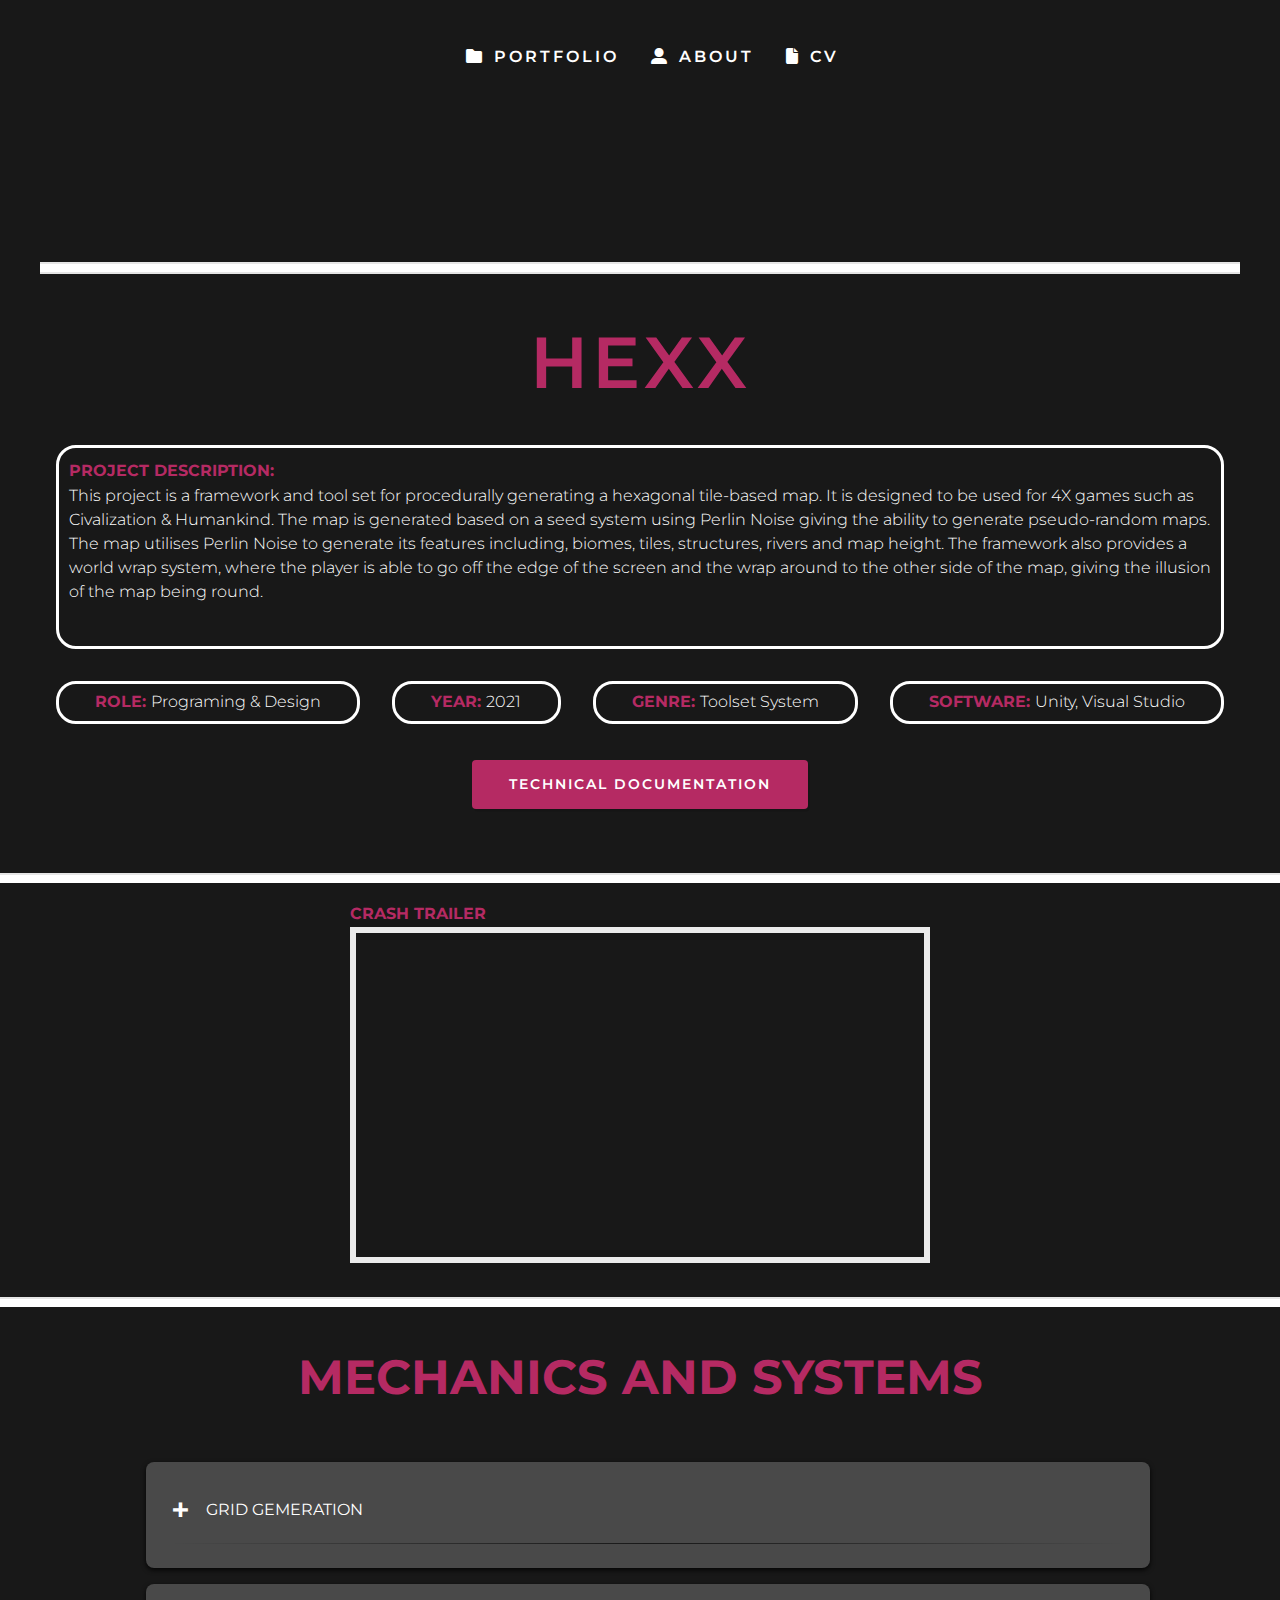
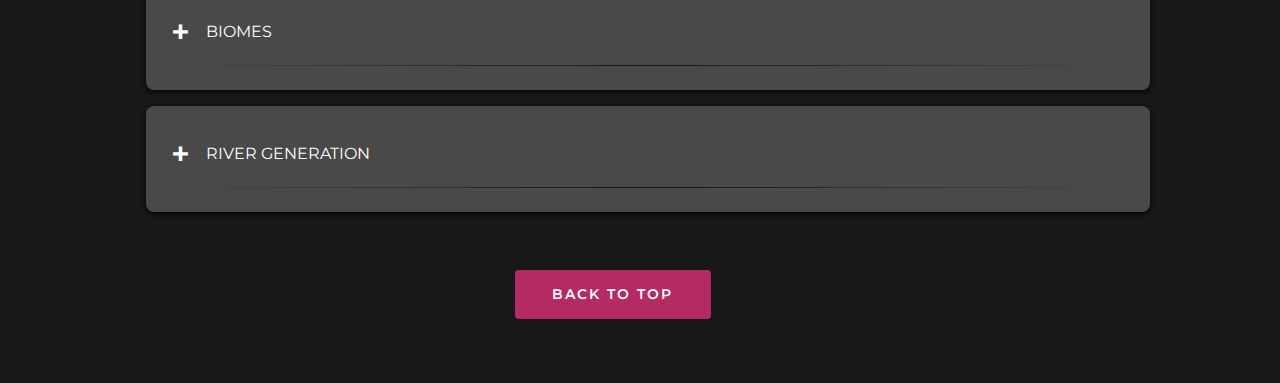
<file: GamePages/HexxGamePage.html>
<!DOCTYPE HTML>
<html>
	<head>
		<title>Portfolio | Jamie Linnell</title>
		<meta charset="utf-8" />
		<meta name="viewport" content="width=device-width, initial-scale=1, user-scalable=no" />
		<link rel="stylesheet" href="/assets/css/main.css" />
		<link rel="stylesheet" href="/assets/css/all.css" />
        <link rel="stylesheet" href="/assets/css/GamePage.css" />
		
	</head>
	<body class="homepage is-preload">
		<div id="page-wrapper">

			<!-- Header -->
				<section id="header">
					<div class="container">
						<!-- Nav -->
						<nav id="nav">
							<ul>
								<li>
									<a href="/index.html#features"><span class="fa-solid fa-folder" style="padding-right: 5px;"></span>
										<span>Portfolio</span></a>
								</li>
								<li>
									<a href="/index.html#AboutMe"> <span class="fa-solid fa-user-large" style="padding-right: 5px;"></span>
										<span>About</span></a>
								</li>
								<li>
									<a href="/CV/Jamie Linnell CV.pdf" target="_blank"> <span class="fa-solid fa-file" style="padding-right: 5px;"></span>
										<span> CV</span></a>
								</li>
							</ul>
						</nav>
					</div>
				</section>

			<!-- Features -->
				<section id="features">
					<div class="container">
						<!-- Title -->
                        <header> 
							<h2><strong>Hexx</strong></h2>
						</header>

						<!-- Game information -->
						<section class="gameDescription">
							<!-- Project Title -->
							<h1>Project Description: 
								<p>
									This project is a framework and tool set for procedurally generating a hexagonal tile-based map. It is designed to be used for 4X games 
									such as Civalization & Humankind. The map is generated based on a seed system using Perlin Noise giving the ability to generate pseudo-random maps. 
									The map utilises Perlin Noise to generate its features including, biomes, tiles, structures, rivers and map height. The framework also provides a world wrap
									system, where the player is able to go off the edge of the screen and the wrap around to the other side of the map, giving the illusion of the map being round.   
								</p>
							</h1>
						</section>

						<div class="GameInfo">
							<h1>Role: <p>Programing & Design</p></h1>
							<h1>Year: <p>2021</p></h1>
							<h1>Genre: <p>Toolset System</p></h1>
							<h1>Software: <p>Unity, Visual Studio</p> </h1>
						</div>

						<section>
							<ul class="actions">
								<li><a href="https://staffsuniversity-my.sharepoint.com/:w:/g/personal/l011591i_student_staffs_ac_uk/EeCyYK94yphPgZngGfxBu70Bs5Ag4QGZa4100kPjAQBegw?e=VuOsyu" 
									target="_blank" class="button">Technical Documentation</a></li>
							</ul>
						</section>

					</div>
				</section>

			<!-- Banner -->
				<section class="sectionSepTop">
					<div class="container">
						<div class="row aln-center">
							<div class="col-4 col-6-medium col-12-small">

								<h1>Crash Trailer</h1>

								<div class="image featured">
									<div class="YouTube-Holder">
										<iframe width="762" height="450" src="https://www.youtube.com/embed/Vhvoa0AZnEk?si=Hg8jLVPwKxHnQaB6" 
										title="YouTube video player" frameborder="0" allow="accelerometer; autoplay; clipboard-write; encrypted-media; 
										gyroscope; picture-in-picture; web-share" allowfullscreen></iframe>
									</div>
								</div>
							</div>
						</div>
					</div>
				</section>		
				

				<section class="sectionSepTop">
					<div class="container">
						<header>
							<h1 class="PageTitle">Mechanics and Systems</h1>
						</header>

						<ul class="accordion">
							<li class="accordionItem">
								<div class="accordionItemHeader">Grid Gemeration</div>

								<div class="accordionItemBody">
									<div class="accordionItemBodyContent">
										<p>
											Grid generation is achieved through a Grid Manager, which, upon initialization, generates a grid comprising chunks. 
											Each chunk is responsible for generating a specified number of tiles. When all the chunks are assembled, they collectively 
											form the complete gridded map.
										</p>
										<p>
											Prior to map generation, the Grid Manager creates two noise maps, incorporating user-defined settings. These noise maps 
											facilitate the creation of a pseudo-random pattern of floating-point values within the range of 0 to 1. The values extracted 
											from the Perlin noise can be employed to modify and influence the selection of tile types to be placed.
										</p>
										<img src="/images/GameScreenShots/Hexx/ChunkGeneration.png">

										<p> 
											The image displayed below illustrates the outcome following the initial grid generation and the placement of random tiles.
										</p>
										<img src="/images/GameScreenShots/Hexx/HexagonalGrid.png">
									</div>
								</div>
							</li>
							<li class="accordionItem">
								<div class="accordionItemHeader">Biomes</div>

								<div class="accordionItemBody">
									<div class="accordionItemBodyContent">
										<p>
											Within the Unity Editor, Biomes are encapsulated as Scriptable Objects designed to hold comprehensive information about each biome. 
											Primarily, these Scriptable Objects serve as repositories for defining the various tile types associated with each biome. For instance, 
											a Desert biome Scriptable Object would encompass a collection of distinct sand tiles. 
										</p>
										<p>
											Upon chunk creation, it undertakes the generation of all the tiles within its boundaries. The chunk iterates through its dimensions, 
											determining the biome for each tile and subsequently assigning the appropriate tile type based on that biome. Once the chunk identifies 
											the tile's designated type, it proceeds to spawn the tile.  
										</p>
										<img src="/images/GameScreenShots/Hexx/InitChunk.png">
										<p>
											The image below depicts the outcome achieved by efficiently managing and categorizing chunks through the biome system.
										</p>
										<img src="/images/GameScreenShots/Hexx/GeneratedBiomes.png">
									</div>
								</div>
							</li>
							<li class="accordionItem">
								<div class="accordionItemHeader">River Generation</div>

								<div class="accordionItemBody">
									<div class="accordionItemBodyContent">
										<p>
											The River Manager plays a pivotal role in orchestrating the creation of rivers across the map. Its initial task involves identifying 
											specific points on the map where rivers can originate (referred to as maxima) and where they can terminate (referred to as minima).
										</p>
										<p>
											The River Manager then proceeds to iterate through all the maxima points. During each iteration, the manager evaluates the likelihood 
											of a river spawning based on a percentage chance. If a randomly generated value surpasses this threshold, the river is not spawned, and 
											the loop continues. However, if the generated number falls below the specified percentage chance, the manager identifies the closest minima 
											point to that particular maxima point. At this juncture, both a maxima value (for the river's starting point) and a minima value 
											(for the river's endpoint) are established, paving the way for the river's creation.
										</p>
										<img src="/images/GameScreenShots/Hexx/MaximaMinimaOrder.png">
										<p>
											The river itself assumes responsibility for charting its path through the landscape, arranging tiles in close proximity along this 
											trajectory while ensuring alignment with the terrain. Initially, the river forges its path using Perlin Worms, akin to selecting a 
											random direction, but with an added layer of control. Users have the ability to adjust a weighting value that influences the degree 
											to which the Perlin Worms affect the direction of the river. Subsequently, the river proceeds to position its tiles to follow the 
											course it has charted.
										</p>
										<p>
											The image below provides a visual representation of the rivers that have been generated.
										</p>
										<img src="/images/GameScreenShots/Hexx/RiverGeneration.png">
									</div>
								</div>
							</li>
							
						</ul>
					</div>
				</section>
						
				<div class="bottomButton">
					<a href="#features" class="button">Back To Top</a>
				</div>
				
					
		</div>

		<!-- Scripts -->
			<script src="/assets/js/jquery.min.js"></script>
			<script src="/assets/js/jquery.dropotron.min.js"></script>
			<script src="/assets/js/browser.min.js"></script>
			<script src="/assets/js/breakpoints.min.js"></script>
			<script src="/assets/js/util.js"></script>
			<script src="/assets/js/main.js"></script>
			<script src="/assets/js/accordion.js"></script>

	</body>
</html>
</file>
<file: assets/css/Showcase.css>
html{
    scroll-behavior: smooth;
}

.Showreal {
    position: relative;
    right: 0;
    width: 100%;
    min-height: 100vh;
    padding: 15px;
    display: flex;
    justify-content: space-between;
    align-items: center;
    
}

.Showreal > header {
    position: absolute;
    top: 0;
    left: 0;
    width: 100%;
    padding: 40px 100px;
    z-index: 2;
    display: flex;
    align-items: center;
    justify-content: space-between;
}

.Showreal > video {
    position: absolute;
    top: 0;
    left: 0;
    width: 100%;
    height: 100%;
    object-fit: cover;
    opacity: 0.8;
}

.ShowrealOverlay {
    position: absolute;
    top: 0;
    left: 0;
    width: 100%;
    height: 100%;
    background: #2f2f2fb5;
    mix-blend-mode: overlay;
}

.Scroll {
    z-index: 10;
    font-size: 30px;
    position: absolute;
	bottom: 2.5em;
    width: 99%; 
}

.Scroll a {
    font-size: 30px;
    color: white;
    
    animation-name: scaleDown;
    animation-duration: 0.5s;
    animation-fill-mode: forwards;
}

.Scroll a:hover {
    color: #B52A63;
    text-decoration: none;

    animation-name: scaleUp;
    animation-duration: 0.5s;
    animation-fill-mode: forwards;
}

.Scroll a::after {
    font-size: 30px;
}

.Anim-FadeIn {
    opacity: 0%;
    animation-name: fadeIn;
    animation-duration: 2s;
    animation-delay: 1s;
    animation-fill-mode: forwards;
}

.ShowrealText {
    position: relative;
    z-index: 10;
    font-family: 'Montserrat', sans-serif;
    margin-left: 5%;

}

.ShowrealText h1 {
    font-size: 5em;
    font-weight: 800;
    font-family: 'Montserrat', sans-serif;
    text-transform: none;
}

.ShowrealText h2 {
    font-size: 2em;
    font-weight: 400;
    color: white;
    text-transform: uppercase;
}

@keyframes fadeIn {
    0% {opacity: 0;}
    100% {opacity: 1;}
}

@-webkit-keyframes fadeIn {
    0% {opacity: 0;}
    100% {opacity: 1;}
}

@-o-keyframes fadeIn {
    0% {opacity: 0;}
    100% {opacity: 1;}
}

@-moz-keyframes fadeIn {
    0% {opacity: 0;}
    100% {opacity: 1;}
}

@keyframes scaleUp {
    from {font-size: 30px;}
    to {font-size: 60px;}
}

@keyframes scaleDown {
    from {font-size: 60px;}
    to {font-size: 30px;}
}
</file>
<file: assets/css/Loader.css>
.loader {
    position: absolute;
    top: 0; 
    left: 0;
    width: 100%;
    height: 100%;
    display: flex;
    align-items: center;
    justify-content: center;
    background-color: #181818;
    z-index: 2000;
    transition: opacity 0.75s, visibility 0.75s;
}

.loader_hidden {
    opacity: 0;
    visibility: hidden;

}

.character {
    width: 128px;
    height: 128px;
    overflow: hidden;
}

.character_spritesheet {
    animation-name: moveSpritesheet;
    animation-duration: 1s;
    animation-timing-function: steps(10);
    animation-iteration-count: infinite;
}

@keyframes moveSpritesheet {
    from {transform: translate3d(0px, 0, 0)}
    to {transform: translate3d(-100%, 0, 0)}
}
</file>
<file: assets/css/GamePage.css>
html {
    scroll-behavior: smooth;
}
.gameDescription {
    text-align: left;
    margin: 1rem; 
    border: 3px solid white;
    border-radius: 20px;
    padding: 10px;
    font-family:'Montserrat', sans-serif;
}

.gameDescription p {
    text-transform: none;
    color: white;
    font-weight: 300;
    line-height: 1.5rem;
}

.GameInfo {
    display: flex;
    flex-wrap: wrap;
    justify-content: space-between;
    text-align: center;
    font-family:'Montserrat', sans-serif;
}

.GameInfo > h1 {
    padding-bottom: 0px;
    flex: 1 auto;
    margin: 1rem;
    border: 3px solid white;
    border-radius: 20px;
    padding: 5px 10px;
}

.GameInfo > h1 > p {
    display: inline;
    color: white;
    text-transform: none;
    font-weight: 300;
}

.YouTube-Holder {
    position: relative;
    overflow: hidden;
    height: 0;
    padding-bottom: 57%;
}

.YouTube-Holder > iframe {
    position: absolute;
    width: 100%;
    height: 100%;
}

.sectionSepTopBottom {
    position: relative;
    overflow: hidden;
    background: #181818;
    color: #fff;
    border-top: solid 2px #e5e5e5;
    border-bottom: solid 2px #e5e5e5;
    box-shadow: inset 0px -8px 0px 0px #fff, inset 0px 8px 0px 0px #fff;
    position: relative;
    text-transform: uppercase;
    background-size: cover;
    padding-bottom: 2%;
}

.SectionSepBottom {
    position: relative;
    overflow: hidden;
    background: #181818;
    color: #fff;
    border-bottom: solid 2px #e5e5e5;
    box-shadow: inset 0px -8px 0px 0px #fff;
    position: relative;
    text-transform: uppercase;
    background-size: cover;
    padding-bottom: 2%;
}

.sectionSepTop {
    position: relative;
    overflow: hidden;
    background: #181818;
    color: #fff;
    border-top: solid 2px #e5e5e5;
    box-shadow: inset 0px 8px 0px 0px #fff;
    position: relative;
    text-transform: uppercase;
    background-size: cover;
    padding-bottom: 2%;
    padding-top: 2%;
}

.PageTitle {
    font-size: 3rem;
    color: #B52A63;
    text-align: center;
    line-height: normal;
    margin-top: 2%;
    padding-bottom: 2%;
}

.PageDesc {
    text-align: left;
    padding: 0 0 70px 0;
    color: white;
    font-weight: 400;
    text-transform: none;
    
}

.MechanicDesc {
    margin: 0;
}

    .MechanicDesc > h2 {
        text-transform: uppercase;
        font-weight: 500;
        font-size: 30px;
        margin: 0;
        padding: 0;
        line-height: normal;
        padding-bottom: 2%;
    }

    .MechanicDesc > p {
        text-transform: none;
        line-height: 1.5rem;
        font-size: 20px;
        margin-bottom: 10px;
        letter-spacing: normal;
        word-spacing: 2%;
        font-weight: 300;
    }

    .MechanicDesc > ul {
        text-transform: none;
        list-style: none;
        margin: 0;
        padding: 0;
        font-size: 20px;
        color: #B52A63;
        font-weight: bold;
    }

        .MechanicDesc > ul > li {
            margin: 0;
            padding: 0;
            line-height: normal;
            font-size: 22px;
            
        }

        .MechanicDesc > ul > li:not(:last-child) {
            margin-bottom: 10px;
        }

            .MechanicDesc > ul > li > p {
                display: inline;
                font-size: 22px;
                color: white;
                font-weight: 100;
            }

.controlButtons {
    display: block;
    justify-content: center;
    width: 100%;
}

.controlButtons > li {
    padding-top: 15px;
}

.controlButtons > li > a {
    width: 450px;
}

.accordion {
    width: 85%;
    margin: 2rem auto;
}

.accordion li {
    list-style: none;
    width: 100%;
    margin: 1rem 0;
    padding: 20px;
    border-radius: 8px;
    background: rgb(73, 73, 73);
    box-shadow: 0 2px 5px 0 rgba(0, 0, 0, 0.85);
}

.accordion img {
    display: block;
    margin-left: auto;
    margin-right: auto;
    overflow: scroll;

}

.accordion li * {
    padding: 5px;
}

.accordionItemHeader {
    display: flex;
    align-items: center;
    padding: 10px;
    cursor: pointer;
    font-weight: 400;
    min-height: 3.5rem;
    line-height: 1.25rem;
    position: relative;
}

.accordionItemHeader::before {
    content: "+";
    font-size: 2rem;
    left: 1rem;
    margin-right: 1rem;
    font-weight: 600;
    transition: transform 0.1s ease-in-out;
}

.accordionItemHeader.active::before {
    transform: rotate(45deg);
}

.accordionItemBody {
    max-height: 0;
    overflow: hidden;
    transition: max-height 0.2s ease-out;
}

.accordionItemBodyContent {
    padding: 1.5rem 5rem;
    line-height: 1.5rem;
    border-top: 1px solid;
    border-image: linear-gradient(to right, transparent, #181818, transparent) 1;
    text-transform: none;
    
}

.accordionItemBodyContent img {
    width: 90%;
}

.bottomButton {
    width: 250px;
    margin: 0 auto;
    padding-bottom: 5%;
}

.accordionItemBodyContent iframe {
    width: 100%;
}
</file>
<file: assets/css/main.css>
@import url("fontawesome-all.min.css");
@import url("https://fonts.googleapis.com/css?family=Source+Sans+Pro:300,400,600|Arvo:700");
@import url('https://fonts.googleapis.com/css2?family=Montserrat:ital,wght@0,100;0,200;0,300;0,400;0,500;0,600;0,700;0,800;0,900;1,800&display=swap');

/*
	Strongly Typed by HTML5 UP
	html5up.net | @ajlkn
	Free for personal and commercial use under the CCA 3.0 license (html5up.net/license)
*/

html, body, div, span, applet, object,
iframe, h1, h2, h3, h4, h5, h6, p, blockquote,
pre, a, abbr, acronym, address, big, cite,
code, del, dfn, em, img, ins, kbd, q, s, samp,
small, strike, strong, sub, sup, tt, var, b,
u, i, center, dl, dt, dd, ol, ul, li, fieldset,
form, label, legend, table, caption, tbody,
tfoot, thead, tr, th, td, article, aside,
canvas, details, embed, figure, figcaption,
footer, header, hgroup, menu, nav, output, ruby,
section, summary, time, mark, audio, video {
	margin: 0;
	padding: 0;
	border: 0;
	font-size: 100%;
	font: inherit;
	vertical-align: baseline;}

article, aside, details, figcaption, figure,
footer, header, hgroup, menu, nav, section {
	display: block;}

body {
	line-height: 1;
}

ol, ul {
	list-style: none;
}

blockquote, q {
	quotes: none;
}

	blockquote:before, blockquote:after, q:before, q:after {
		content: '';
		content: none;
	}

table {
	border-collapse: collapse;
	border-spacing: 0;
}

body {
	-webkit-text-size-adjust: none;
}

mark {
	background-color: transparent;
	color: inherit;
}

input::-moz-focus-inner {
	border: 0;
	padding: 0;
}

input, select, textarea {
	-moz-appearance: none;
	-webkit-appearance: none;
	-ms-appearance: none;
	appearance: none;
}

/* Basic */

	html {
		box-sizing: border-box;
	}

	*, *:before, *:after {
		box-sizing: inherit;
	}

	body {
		background: #181818;
	}

		body.is-preload *, body.is-preload *:before, body.is-preload *:after {
			-moz-animation: none !important;
			-webkit-animation: none !important;
			-ms-animation: none !important;
			animation: none !important;
			-moz-transition: none !important;
			-webkit-transition: none !important;
			-ms-transition: none !important;
			transition: none !important;
		}

	body, input, textarea, select {
		font-family: 'Montserrat', sans-serif;
		font-weight: 200;
		color: white;
		line-height: 1.65em;
		font-size: 15pt;
	}

	h1, h2, h3, h4, h5, h6 {
		font-weight: 700;
		text-transform: uppercase;
		color: #B52A63;

	}

	h1 a, h2 a, h3 a, h4 a, h5 a, h6 a {
		color: inherit;
		text-decoration: none;
		border: 0;
	}

	h2 {
		font-size: 1.75em;
		font-weight: 400;
		letter-spacing: 4px;
		margin: 0 0 1.5em 0;
		line-height: 1.75em;
	}

	h3 {
		font-size: 2em;
		letter-spacing: 2px;
		margin: 0 0 1.25em 0;
		font-weight: 300;
	}

	a {
		-moz-transition: color 0.25s ease-in-out, border-bottom-color 0.25s ease-in-out;
		-webkit-transition: color 0.25s ease-in-out, border-bottom-color 0.25s ease-in-out;
		-ms-transition: color 0.25s ease-in-out, border-bottom-color 0.25s ease-in-out;
		transition: color 0.25s ease-in-out, border-bottom-color 0.25s ease-in-out;
		color: #666;
		text-decoration: none;
		border-bottom: solid 1px #ddd;
	}

		a strong {
			-moz-transition: color 0.25s ease-in-out, border-bottom-color 0.25s ease-in-out;
			-webkit-transition: color 0.25s ease-in-out, border-bottom-color 0.25s ease-in-out;
			-ms-transition: color 0.25s ease-in-out, border-bottom-color 0.25s ease-in-out;
			transition: color 0.25s ease-in-out, border-bottom-color 0.25s ease-in-out;
		}

		a:hover {
			color: #B52A63;
			border-bottom-color: rgba(255, 255, 255, 0);
		}

			a:hover strong {
				color: #B52A63;
			}

	strong, b {
		font-weight: 600;
		color: #B52A63;
		font-size: 4.5rem;
	}

	em, i {
		font-style: italic;
	}

	sub {
		position: relative;
		top: 0.5em;
		font-size: 0.8em;
	}

	sup {
		position: relative;
		top: -0.5em;
		font-size: 0.8em;
	}

	hr {
		border: 0;
		border-top: solid 1px #ddd;
	}

	blockquote {
		border-left: solid 0.5em #ddd;
		padding: 1em 0 1em 2em;
		font-style: italic;
	}

	p {
		text-align: justify;
		margin-bottom: 2em;

	}

	ul, ol, dl, table, blockquote {
		margin-bottom: 2em;
	}

	br.clear {
		clear: both;
	}

/* Container */

	.container {
		margin: 0 auto;
		max-width: 100%;
		width: 80em;
	}

		@media screen and (max-width: 1680px) {

			.container {
				width: 68em;
			}

		}

		@media screen and (max-width: 1280px) {

			.container {
				width: calc(100% - 80px);
			}

		}

		@media screen and (max-width: 980px) {

			.container {
				width: calc(100% - 100px);
			}

		}

		@media screen and (max-width: 736px) {

			.container {
				width: calc(100% - 40px);
			}

		}

/* Row */

	.row {
		display: flex;
		flex-wrap: wrap;
		box-sizing: border-box;
		align-items: stretch;
	}

		.row > * {
			box-sizing: border-box;
		}

		.row.gtr-uniform > * > :last-child {
			margin-bottom: 0;
		}

		.row.aln-left {
			justify-content: flex-start;
		}

		.row.aln-center {
			justify-content: center;
		}

		.row.aln-right {
			justify-content: flex-end;
		}

		.row.aln-top {
			align-items: flex-start;
		}

		.row.aln-middle {
			align-items: center;
		}

		.row.aln-bottom {
			align-items: flex-end;
		}

		.row > .imp {
			order: -1;
		}

		.row > .col-1 {
			width: 8.33333%;
		}

		.row > .off-1 {
			margin-left: 8.33333%;
		}

		.row > .col-2 {
			width: 16.66667%;
		}

		.row > .off-2 {
			margin-left: 16.66667%;
		}

		.row > .col-3 {
			width: 25%;
		}

		.row > .off-3 {
			margin-left: 25%;
		}

		.row > .col-4 {
			width: 50%;
		}

		.row > .off-4 {
			margin-left: 50%;
		}

		.row > .col-5 {
			width: 41.66667%;
		}

		.row > .off-5 {
			margin-left: 41.66667%;
		}

		.row > .col-6 {
			width: 50%;
		}

		.row > .off-6 {
			margin-left: 50%;
		}

		.row > .col-7 {
			width: 58.33333%;
		}

		.row > .off-7 {
			margin-left: 58.33333%;
		}

		.row > .col-8 {
			width: 66.66667%;
		}

		.row > .off-8 {
			margin-left: 66.66667%;
		}

		.row > .col-9 {
			width: 75%;
		}

		.row > .off-9 {
			margin-left: 75%;
		}

		.row > .col-10 {
			width: 83.33333%;
		}

		.row > .off-10 {
			margin-left: 83.33333%;
		}

		.row > .col-11 {
			width: 91.66667%;
		}

		.row > .off-11 {
			margin-left: 91.66667%;
		}

		.row > .col-12 {
			width: 100%;
		}

		.row > .off-12 {
			margin-left: 100%;
		}

		.row.gtr-0 {
			margin-top: 0px;
			margin-left: 0px;
		}

			.row.gtr-0 > * {
				padding: 0px 0 0 0px;
			}

			.row.gtr-0.gtr-uniform {
				margin-top: 0px;
			}

				.row.gtr-0.gtr-uniform > * {
					padding-top: 0px;
				}

		.row.gtr-25 {
			margin-top: -12.5px;
			margin-left: -12.5px;
		}

			.row.gtr-25 > * {
				padding: 12.5px 0 0 12.5px;
			}

			.row.gtr-25.gtr-uniform {
				margin-top: -12.5px;
			}

				.row.gtr-25.gtr-uniform > * {
					padding-top: 12.5px;
				}

		.row.gtr-50 {
			margin-top: -25px;
			margin-left: -25px;
		}

			.row.gtr-50 > * {
				padding: 25px 0 0 25px;
			}

			.row.gtr-50.gtr-uniform {
				margin-top: -25px;
			}

				.row.gtr-50.gtr-uniform > * {
					padding-top: 25px;
				}

		.row {
			margin-top: -50px;
			margin-left: -50px;
		}

			.row > * {
				padding: 50px 0 0 50px;
			}

			.row.gtr-uniform {
				margin-top: -50px;
			}

				.row.gtr-uniform > * {
					padding-top: 50px;
				}

		.row.gtr-150 {
			margin-top: -75px;
			margin-left: -75px;
		}

			.row.gtr-150 > * {
				padding: 75px 0 0 75px;
			}

			.row.gtr-150.gtr-uniform {
				margin-top: -75px;
			}

				.row.gtr-150.gtr-uniform > * {
					padding-top: 75px;
				}

		.row.gtr-200 {
			margin-top: -100px;
			margin-left: -100px;
		}

			.row.gtr-200 > * {
				padding: 100px 0 0 100px;
			}

			.row.gtr-200.gtr-uniform {
				margin-top: -100px;
			}

				.row.gtr-200.gtr-uniform > * {
					padding-top: 100px;
				}

		@media screen and (max-width: 1680px) {

			.row {
				display: flex;
				flex-wrap: wrap;
				box-sizing: border-box;
				align-items: stretch;
			}

				.row > * {
					box-sizing: border-box;
				}

				.row.gtr-uniform > * > :last-child {
					margin-bottom: 0;
				}

				.row.aln-left {
					justify-content: flex-start;
				}

				.row.aln-center {
					justify-content: center;
				}

				.row.aln-right {
					justify-content: flex-end;
				}

				.row.aln-top {
					align-items: flex-start;
				}

				.row.aln-middle {
					align-items: center;
				}

				.row.aln-bottom {
					align-items: flex-end;
				}

				.row > .imp-xlarge {
					order: -1;
				}

				.row > .col-1-xlarge {
					width: 8.33333%;
				}

				.row > .off-1-xlarge {
					margin-left: 8.33333%;
				}

				.row > .col-2-xlarge {
					width: 16.66667%;
				}

				.row > .off-2-xlarge {
					margin-left: 16.66667%;
				}

				.row > .col-3-xlarge {
					width: 25%;
				}

				.row > .off-3-xlarge {
					margin-left: 25%;
				}

				.row > .col-4-xlarge {
					width: 33.33333%;
				}

				.row > .off-4-xlarge {
					margin-left: 33.33333%;
				}

				.row > .col-5-xlarge {
					width: 41.66667%;
				}

				.row > .off-5-xlarge {
					margin-left: 41.66667%;
				}

				.row > .col-6-xlarge {
					width: 50%;
				}

				.row > .off-6-xlarge {
					margin-left: 50%;
				}

				.row > .col-7-xlarge {
					width: 58.33333%;
				}

				.row > .off-7-xlarge {
					margin-left: 58.33333%;
				}

				.row > .col-8-xlarge {
					width: 66.66667%;
				}

				.row > .off-8-xlarge {
					margin-left: 66.66667%;
				}

				.row > .col-9-xlarge {
					width: 75%;
				}

				.row > .off-9-xlarge {
					margin-left: 75%;
				}

				.row > .col-10-xlarge {
					width: 83.33333%;
				}

				.row > .off-10-xlarge {
					margin-left: 83.33333%;
				}

				.row > .col-11-xlarge {
					width: 91.66667%;
				}

				.row > .off-11-xlarge {
					margin-left: 91.66667%;
				}

				.row > .col-12-xlarge {
					width: 100%;
				}

				.row > .off-12-xlarge {
					margin-left: 100%;
				}

				.row.gtr-0 {
					margin-top: 0px;
					margin-left: 0px;
				}

					.row.gtr-0 > * {
						padding: 0px 0 0 0px;
					}

					.row.gtr-0.gtr-uniform {
						margin-top: 0px;
					}

						.row.gtr-0.gtr-uniform > * {
							padding-top: 0px;
						}

				.row.gtr-25 {
					margin-top: -12.5px;
					margin-left: -12.5px;
				}

					.row.gtr-25 > * {
						padding: 12.5px 0 0 12.5px;
					}

					.row.gtr-25.gtr-uniform {
						margin-top: -12.5px;
					}

						.row.gtr-25.gtr-uniform > * {
							padding-top: 12.5px;
						}

				.row.gtr-50 {
					margin-top: -25px;
					margin-left: -25px;
				}

					.row.gtr-50 > * {
						padding: 25px 0 0 25px;
					}

					.row.gtr-50.gtr-uniform {
						margin-top: -25px;
					}

						.row.gtr-50.gtr-uniform > * {
							padding-top: 25px;
						}

				.row {
					margin-top: -50px;
					margin-left: -50px;
				}

					.row > * {
						padding: 50px 0 0 50px;
					}

					.row.gtr-uniform {
						margin-top: -50px;
					}

						.row.gtr-uniform > * {
							padding-top: 50px;
						}

				.row.gtr-150 {
					margin-top: -75px;
					margin-left: -75px;
				}

					.row.gtr-150 > * {
						padding: 75px 0 0 75px;
					}

					.row.gtr-150.gtr-uniform {
						margin-top: -75px;
					}

						.row.gtr-150.gtr-uniform > * {
							padding-top: 75px;
						}

				.row.gtr-200 {
					margin-top: -100px;
					margin-left: -100px;
				}

					.row.gtr-200 > * {
						padding: 100px 0 0 100px;
					}

					.row.gtr-200.gtr-uniform {
						margin-top: -100px;
					}

						.row.gtr-200.gtr-uniform > * {
							padding-top: 100px;
						}

		}

		@media screen and (max-width: 1280px) {

			.row {
				display: flex;
				flex-wrap: wrap;
				box-sizing: border-box;
				align-items: stretch;
			}

				.row > * {
					box-sizing: border-box;
				}

				.row.gtr-uniform > * > :last-child {
					margin-bottom: 0;
				}

				.row.aln-left {
					justify-content: flex-start;
				}

				.row.aln-center {
					justify-content: center;
				}

				.row.aln-right {
					justify-content: flex-end;
				}

				.row.aln-top {
					align-items: flex-start;
				}

				.row.aln-middle {
					align-items: center;
				}

				.row.aln-bottom {
					align-items: flex-end;
				}

				.row > .imp-large {
					order: -1;
				}

				.row > .col-1-large {
					width: 8.33333%;
				}

				.row > .off-1-large {
					margin-left: 8.33333%;
				}

				.row > .col-2-large {
					width: 16.66667%;
				}

				.row > .off-2-large {
					margin-left: 16.66667%;
				}

				.row > .col-3-large {
					width: 25%;
				}

				.row > .off-3-large {
					margin-left: 25%;
				}

				.row > .col-4-large {
					width: 33.33333%;
				}

				.row > .off-4-large {
					margin-left: 33.33333%;
				}

				.row > .col-5-large {
					width: 41.66667%;
				}

				.row > .off-5-large {
					margin-left: 41.66667%;
				}

				.row > .col-6-large {
					width: 50%;
				}

				.row > .off-6-large {
					margin-left: 50%;
				}

				.row > .col-7-large {
					width: 58.33333%;
				}

				.row > .off-7-large {
					margin-left: 58.33333%;
				}

				.row > .col-8-large {
					width: 66.66667%;
				}

				.row > .off-8-large {
					margin-left: 66.66667%;
				}

				.row > .col-9-large {
					width: 75%;
				}

				.row > .off-9-large {
					margin-left: 75%;
				}

				.row > .col-10-large {
					width: 83.33333%;
				}

				.row > .off-10-large {
					margin-left: 83.33333%;
				}

				.row > .col-11-large {
					width: 91.66667%;
				}

				.row > .off-11-large {
					margin-left: 91.66667%;
				}

				.row > .col-12-large {
					width: 100%;
				}

				.row > .off-12-large {
					margin-left: 100%;
				}

				.row.gtr-0 {
					margin-top: 0px;
					margin-left: 0px;
				}

					.row.gtr-0 > * {
						padding: 0px 0 0 0px;
					}

					.row.gtr-0.gtr-uniform {
						margin-top: 0px;
					}

						.row.gtr-0.gtr-uniform > * {
							padding-top: 0px;
						}

				.row.gtr-25 {
					margin-top: -10px;
					margin-left: -10px;
				}

					.row.gtr-25 > * {
						padding: 10px 0 0 10px;
					}

					.row.gtr-25.gtr-uniform {
						margin-top: -10px;
					}

						.row.gtr-25.gtr-uniform > * {
							padding-top: 10px;
						}

				.row.gtr-50 {
					margin-top: -20px;
					margin-left: -20px;
				}

					.row.gtr-50 > * {
						padding: 20px 0 0 20px;
					}

					.row.gtr-50.gtr-uniform {
						margin-top: -20px;
					}

						.row.gtr-50.gtr-uniform > * {
							padding-top: 20px;
						}

				.row {
					margin-top: -40px;
					margin-left: -40px;
				}

					.row > * {
						padding: 40px 0 0 40px;
					}

					.row.gtr-uniform {
						margin-top: -40px;
					}

						.row.gtr-uniform > * {
							padding-top: 40px;
						}

				.row.gtr-150 {
					margin-top: -60px;
					margin-left: -60px;
				}

					.row.gtr-150 > * {
						padding: 60px 0 0 60px;
					}

					.row.gtr-150.gtr-uniform {
						margin-top: -60px;
					}

						.row.gtr-150.gtr-uniform > * {
							padding-top: 60px;
						}

				.row.gtr-200 {
					margin-top: -80px;
					margin-left: -80px;
				}

					.row.gtr-200 > * {
						padding: 80px 0 0 80px;
					}

					.row.gtr-200.gtr-uniform {
						margin-top: -80px;
					}

						.row.gtr-200.gtr-uniform > * {
							padding-top: 80px;
						}

		}

		@media screen and (max-width: 980px) {

			.row {
				display: flex;
				flex-wrap: wrap;
				box-sizing: border-box;
				align-items: stretch;
			}

				.row > * {
					box-sizing: border-box;
				}

				.row.gtr-uniform > * > :last-child {
					margin-bottom: 0;
				}

				.row.aln-left {
					justify-content: flex-start;
				}

				.row.aln-center {
					justify-content: center;
				}

				.row.aln-right {
					justify-content: flex-end;
				}

				.row.aln-top {
					align-items: flex-start;
				}

				.row.aln-middle {
					align-items: center;
				}

				.row.aln-bottom {
					align-items: flex-end;
				}

				.row > .imp-medium {
					order: -1;
				}

				.row > .col-1-medium {
					width: 8.33333%;
				}

				.row > .off-1-medium {
					margin-left: 8.33333%;
				}

				.row > .col-2-medium {
					width: 16.66667%;
				}

				.row > .off-2-medium {
					margin-left: 16.66667%;
				}

				.row > .col-3-medium {
					width: 25%;
				}

				.row > .off-3-medium {
					margin-left: 25%;
				}

				.row > .col-4-medium {
					width: 33.33333%;
				}

				.row > .off-4-medium {
					margin-left: 33.33333%;
				}

				.row > .col-5-medium {
					width: 41.66667%;
				}

				.row > .off-5-medium {
					margin-left: 41.66667%;
				}

				.row > .col-6-medium {
					width: 50%;
				}

				.row > .off-6-medium {
					margin-left: 50%;
				}

				.row > .col-7-medium {
					width: 58.33333%;
				}

				.row > .off-7-medium {
					margin-left: 58.33333%;
				}

				.row > .col-8-medium {
					width: 66.66667%;
				}

				.row > .off-8-medium {
					margin-left: 66.66667%;
				}

				.row > .col-9-medium {
					width: 75%;
				}

				.row > .off-9-medium {
					margin-left: 75%;
				}

				.row > .col-10-medium {
					width: 83.33333%;
				}

				.row > .off-10-medium {
					margin-left: 83.33333%;
				}

				.row > .col-11-medium {
					width: 91.66667%;
				}

				.row > .off-11-medium {
					margin-left: 91.66667%;
				}

				.row > .col-12-medium {
					width: 100%;
				}

				.row > .off-12-medium {
					margin-left: 100%;
				}

				.row.gtr-0 {
					margin-top: 0px;
					margin-left: 0px;
				}

					.row.gtr-0 > * {
						padding: 0px 0 0 0px;
					}

					.row.gtr-0.gtr-uniform {
						margin-top: 0px;
					}

						.row.gtr-0.gtr-uniform > * {
							padding-top: 0px;
						}

				.row.gtr-25 {
					margin-top: -12.5px;
					margin-left: -12.5px;
				}

					.row.gtr-25 > * {
						padding: 12.5px 0 0 12.5px;
					}

					.row.gtr-25.gtr-uniform {
						margin-top: -12.5px;
					}

						.row.gtr-25.gtr-uniform > * {
							padding-top: 12.5px;
						}

				.row.gtr-50 {
					margin-top: -25px;
					margin-left: -25px;
				}

					.row.gtr-50 > * {
						padding: 25px 0 0 25px;
					}

					.row.gtr-50.gtr-uniform {
						margin-top: -25px;
					}

						.row.gtr-50.gtr-uniform > * {
							padding-top: 25px;
						}

				.row {
					margin-top: -50px;
					margin-left: -50px;
				}

					.row > * {
						padding: 50px 0 0 50px;
					}

					.row.gtr-uniform {
						margin-top: -50px;
					}

						.row.gtr-uniform > * {
							padding-top: 50px;
						}

				.row.gtr-150 {
					margin-top: -75px;
					margin-left: -75px;
				}

					.row.gtr-150 > * {
						padding: 75px 0 0 75px;
					}

					.row.gtr-150.gtr-uniform {
						margin-top: -75px;
					}

						.row.gtr-150.gtr-uniform > * {
							padding-top: 75px;
						}

				.row.gtr-200 {
					margin-top: -100px;
					margin-left: -100px;
				}

					.row.gtr-200 > * {
						padding: 100px 0 0 100px;
					}

					.row.gtr-200.gtr-uniform {
						margin-top: -100px;
					}

						.row.gtr-200.gtr-uniform > * {
							padding-top: 100px;
						}

		}

		@media screen and (max-width: 736px) {

			.row {
				display: flex;
				flex-wrap: wrap;
				box-sizing: border-box;
				align-items: stretch;
			}

				.row > * {
					box-sizing: border-box;
				}

				.row.gtr-uniform > * > :last-child {
					margin-bottom: 0;
				}

				.row.aln-left {
					justify-content: flex-start;
				}

				.row.aln-center {
					justify-content: center;
				}

				.row.aln-right {
					justify-content: flex-end;
				}

				.row.aln-top {
					align-items: flex-start;
				}

				.row.aln-middle {
					align-items: center;
				}

				.row.aln-bottom {
					align-items: flex-end;
				}

				.row > .imp-small {
					order: -1;
				}

				.row > .col-1-small {
					width: 8.33333%;
				}

				.row > .off-1-small {
					margin-left: 8.33333%;
				}

				.row > .col-2-small {
					width: 16.66667%;
				}

				.row > .off-2-small {
					margin-left: 16.66667%;
				}

				.row > .col-3-small {
					width: 25%;
				}

				.row > .off-3-small {
					margin-left: 25%;
				}

				.row > .col-4-small {
					width: 33.33333%;
				}

				.row > .off-4-small {
					margin-left: 33.33333%;
				}

				.row > .col-5-small {
					width: 41.66667%;
				}

				.row > .off-5-small {
					margin-left: 41.66667%;
				}

				.row > .col-6-small {
					width: 50%;
				}

				.row > .off-6-small {
					margin-left: 50%;
				}

				.row > .col-7-small {
					width: 58.33333%;
				}

				.row > .off-7-small {
					margin-left: 58.33333%;
				}

				.row > .col-8-small {
					width: 66.66667%;
				}

				.row > .off-8-small {
					margin-left: 66.66667%;
				}

				.row > .col-9-small {
					width: 75%;
				}

				.row > .off-9-small {
					margin-left: 75%;
				}

				.row > .col-10-small {
					width: 83.33333%;
				}

				.row > .off-10-small {
					margin-left: 83.33333%;
				}

				.row > .col-11-small {
					width: 91.66667%;
				}

				.row > .off-11-small {
					margin-left: 91.66667%;
				}

				.row > .col-12-small {
					width: 100%;
				}

				.row > .off-12-small {
					margin-left: 100%;
				}

				.row.gtr-0 {
					margin-top: 0px;
					margin-left: 0px;
				}

					.row.gtr-0 > * {
						padding: 0px 0 0 0px;
					}

					.row.gtr-0.gtr-uniform {
						margin-top: 0px;
					}

						.row.gtr-0.gtr-uniform > * {
							padding-top: 0px;
						}

				.row.gtr-25 {
					margin-top: -7.5px;
					margin-left: -7.5px;
				}

					.row.gtr-25 > * {
						padding: 7.5px 0 0 7.5px;
					}

					.row.gtr-25.gtr-uniform {
						margin-top: -7.5px;
					}

						.row.gtr-25.gtr-uniform > * {
							padding-top: 7.5px;
						}

				.row.gtr-50 {
					margin-top: -15px;
					margin-left: -15px;
				}

					.row.gtr-50 > * {
						padding: 15px 0 0 15px;
					}

					.row.gtr-50.gtr-uniform {
						margin-top: -15px;
					}

						.row.gtr-50.gtr-uniform > * {
							padding-top: 15px;
						}

				.row {
					margin-top: -30px;
					margin-left: -30px;
				}

					.row > * {
						padding: 30px 0 0 30px;
					}

					.row.gtr-uniform {
						margin-top: -30px;
					}

						.row.gtr-uniform > * {
							padding-top: 30px;
						}

				.row.gtr-150 {
					margin-top: -45px;
					margin-left: -45px;
				}

					.row.gtr-150 > * {
						padding: 45px 0 0 45px;
					}

					.row.gtr-150.gtr-uniform {
						margin-top: -45px;
					}

						.row.gtr-150.gtr-uniform > * {
							padding-top: 45px;
						}

				.row.gtr-200 {
					margin-top: -60px;
					margin-left: -60px;
				}

					.row.gtr-200 > * {
						padding: 60px 0 0 60px;
					}

					.row.gtr-200.gtr-uniform {
						margin-top: -60px;
					}

						.row.gtr-200.gtr-uniform > * {
							padding-top: 60px;
						}

		}

/* Sections/Article */

	section, article {
		margin-bottom: 3em;
	}

	section > :last-child,
	article > :last-child,
	section:last-child,
	article:last-child {
		margin-bottom: 0;
	}



/* Image */

	.image {
		-moz-transition: opacity 0.25s ease-in-out;
		-webkit-transition: opacity 0.25s ease-in-out;
		-ms-transition: opacity 0.25s ease-in-out;
		transition: opacity 0.25s ease-in-out;
		display: inline-block;
		border: solid 6px #ebebeb !important;
	}

		.image:hover {
			opacity: 0.9;
		}

		.image img {
			display: block;
			width: 100%;
		}

		.image.fit {
			display: block;
			width: 100%;
		}

		.image.featured {
			display: block;
			width: 100%;
			margin: 0 0 0.5em 0;
		}

		.image.left {
			float: left;
			margin: 0 1.5em 1.5em 0;
			position: relative;
			top: 0.5em;
		}

		.image.centered {
			display: block;
			margin: 0 0 2em 0;
		}

			.image.centered img {
				margin: 0 auto;
				width: auto;
			}

/* Project Tags */
.ProjectTitles {
	padding-bottom: 20px;
	display:flex;
	justify-content: space-between;
	flex-wrap: wrap;
	
}

.ProjectUses {
	justify-self: flex-start;
	flex: 1 auto;
	display: flex;
	flex-wrap: wrap;
}

.ProjectUses > b {
	font-size: 1.2rem;
	border-radius: 15px;
	width: auto;
	height: auto;
	padding: 5px 25px 5px 25px;
	border-color: white;
	background-color: white;
	transition-duration: 50ms;
	margin: 0.25rem;
}

.ProjectRole {
	justify-self: flex-end;
	display: flex;
	justify-content: space-between;
	flex-wrap: wrap;
}

.ProjectRole > b {
	font-size: 1.2rem;
	border-radius: 15px;
	width: auto;
	height: auto;
	padding: 5px 25px 5px 25px;
	border-color: white;
	background-color: white;
	transition-duration: 50ms;
	margin: 0.25rem;
}
.KeyPoints > li {
	text-align: start;
	line-height: normal;
}
/* List */

	ul {
		list-style: disc;
		padding-left: 1em;
	}

		ul li {
			padding-left: 0.5em;
			margin: 0.75em 0 0.75em 0;
		}

			ul li:first-child {
				margin-top: 0;
			}

	ol {
		list-style: decimal;
		padding-left: 1em;
	}

		ol li {
			padding-left: 0.5em;
			margin: 0.75em 0 0.75em 0;
		}

			ol li:first-child {
				margin-top: 0;
			}

/* Links */

	ul.links {
		list-style: none;
		padding-left: 0;
	}

		ul.links li {
			display: inline;
			border-left: solid 1px #d0d0d0;
			padding-left: 1em;
			margin: 0 0 0 1em;
		}

			ul.links li:first-child {
				margin-left: 0;
				padding-left: 0;
				border-left: 0;
			}

/* Actions */

	ul.actions {
		margin-top: 2.5em;
		clear: both;
		list-style: none;
		padding-left: 0;
	}

		ul.actions li {
			padding-left: 0;
			display: inline-block;
			margin: 0 0 0 1em;
		}

			ul.actions li:first-child {
				margin-left: 0;
			}

/* Divided */

	ul.divided {
		list-style: none;
		padding-left: 0;
	}

		ul.divided li {
			border-top: solid 2px #e5e5e5;
			padding-left: 0;
			margin: 2.5em 0 0 0;
			padding: 2.5em 0 0 0;
		}

			ul.divided li:first-child {
				border-top: 0;
				margin-top: 0;
				padding-top: 0;
			}

/* Icons */

	ul.icons {
		list-style: none;
		padding-left: 0;
	}

		ul.icons > li {
			position: relative;
			padding: 2em 0 0 3em;
			margin: 0;
		}

			ul.icons > li:before {
				position: absolute;
				left: 0;
				top: 2.6em;
				display: block;
				font-size: 0.8em;
				background: white;
				color: #B52A63;
				width: 2em;
				height: 2em;
				border-radius: 2em;
				line-height: 2em;
				text-align: center;
				box-shadow: 0.125em 0.175em 0 0 rgba(0, 0, 0, 0.125);
				
			}

			ul.icons > li:first-child {
				padding-top: 0;
			}

				ul.icons > li:first-child:before {
					top: 0;
				}

				li > a {
					color: white;
					text-transform: none;
				}

/* Form */

	form label {
		font-weight: 600;
		text-transform: uppercase;
		color: #888;
		display: block;
		margin: 0 0 1em 0;
	}

	form input[type="text"],
	form input[type="email"],
	form input[type="password"],
	form select,
	form textarea {
		-moz-transition: background-color 0.25s ease-in-out;
		-webkit-transition: background-color 0.25s ease-in-out;
		-ms-transition: background-color 0.25s ease-in-out;
		transition: background-color 0.25s ease-in-out;
		-webkit-appearance: none;
		display: block;
		border: 0;
		background: #e8e8e8;
		width: 100%;
		box-shadow: inset 2px 2px 0px 0px rgba(0, 0, 0, 0.1);
		border-radius: 4px;
		line-height: 1.25em;
		padding: 0.75em 1em 0.75em 1em;
	}

		form input[type="text"]:focus,
		form input[type="email"]:focus,
		form input[type="password"]:focus,
		form select:focus,
		form textarea:focus {
			background: #f0f0f0;
		}

	form textarea {
		min-height: 11em;
	}

	form ::-webkit-input-placeholder {
		color: #555 !important;
		line-height: 1.35em;
	}

	form :-moz-placeholder {
		color: #555 !important;
	}

	form ::-moz-placeholder {
		color: #555 !important;
	}

	form :-ms-input-placeholder {
		color: #555 !important;
	}

	form ::-moz-focus-inner {
		border: 0;
	}

/* Table */

	table {
		width: 100%;
	}

		table tbody tr {
			border-top: solid 1px #E5E5E5;
		}

			table tbody tr:first-child {
				border-top: 0;
			}

		table td {
			padding: 0.75em 1em 0.75em 1em;
		}

		table th {
			text-align: left;
			font-weight: bold;
			padding: 0.75em 1em 0.75em 1em;
		}

		table thead {
			background: #878787;
			color: #fff;
			font-weight: 400;
			text-transform: uppercase;
			border: 0;
			box-shadow: 0.125em 0.175em 0 0 rgba(0, 0, 0, 0.125);
			font-size: 0.85em;
			letter-spacing: 2px;
		}

		table tfoot {
			background: #F0F0F0;
			border-top: solid 2px #E5E5E5;
		}

/* Button */

	input[type="button"],
	input[type="submit"],
	input[type="reset"],
	button,
	.button {
		-moz-transition: all 0.25s ease-in-out;
		-webkit-transition: all 0.25s ease-in-out;
		-ms-transition: all 0.25s ease-in-out;
		transition: all 0.25s ease-in-out;
		-webkit-appearance: none;
		position: relative;
		display: inline-block;
		background: #B52A63;
		color: #fff !important;
		text-transform: uppercase;
		border-radius: 4px;
		border: 0;
		outline: 0;
		font-size: 1em;
		box-shadow: 0.125em 0.175em 0 0 rgba(0, 0, 0, 0.125);
		font-weight: 600;
		text-align: center;
		font-size: 0.85em;
		letter-spacing: 2px;
		padding: 0.85em 2.75em 0.85em 2.75em;
	}

		input[type="button"].icon:before,
		input[type="submit"].icon:before,
		input[type="reset"].icon:before,
		button.icon:before,
		.button.icon:before {
			position: relative;
			padding-right: 0.75em;
			opacity: 0.5;
			top: 0.05em;
		}

		input[type="button"]:hover,
		input[type="submit"]:hover,
		input[type="reset"]:hover,
		button:hover,
		.button:hover {
			background: #731b40;
		}

		input[type="button"]:active,
		input[type="submit"]:active,
		input[type="reset"]:active,
		button:active,
		.button:active {
			background: #ffffff;
		}

		input[type="button"].alt,
		input[type="submit"].alt,
		input[type="reset"].alt,
		button.alt,
		.button.alt {
			background: #B52A63;
		}

			input[type="button"].alt:hover,
			input[type="submit"].alt:hover,
			input[type="reset"].alt:hover,
			button.alt:hover,
			.button.alt:hover {
				background: #B52A63;
			}

			input[type="button"].alt:active,
			input[type="submit"].alt:active,
			input[type="reset"].alt:active,
			button.alt:active,
			.button.alt:active {
				background: #B52A63;
			}

/* Box */

	.no-sidebar .box.post > header {
		text-align: center;
	}

	.box.excerpt .date {
		background: #878787;
		color: #fff;
		font-weight: 400;
		text-transform: uppercase;
		border-radius: 4px;
		border: 0;
		box-shadow: 0.125em 0.175em 0 0 rgba(0, 0, 0, 0.125);
		display: inline-block;
		font-size: 0.85em;
		letter-spacing: 2px;
		padding: 0.25em 1em 0.25em 1em;
		margin: 0 0 2.5em 0;
	}

/* Icons */

	.icon {
		text-decoration: none;
		position: relative;
		text-decoration: none;
	}

		.icon:before {
			-moz-osx-font-smoothing: grayscale;
			-webkit-font-smoothing: antialiased;
			display: inline-block;
			font-style: normal;
			font-variant: normal;
			text-rendering: auto;
			line-height: 1;
			text-transform: none !important;
			font-family: 'Font Awesome 5 Free';
			font-weight: 400;
		}

		.icon:before {
			line-height: inherit;
		}

		.icon > .label {
			display: none;
		}

		.icon.solid:before {
			font-weight: 900;
		}

		.icon.brands:before {
			font-family: 'Font Awesome 5 Brands';
		}

/* Page Wrapper */

	#page-wrapper > section {
		margin-bottom: 0;
	}

/* Header */

	#header {
		position: relative;
		position: relative;
		background: #181818;
		text-align: center;
	}

		#header > .container {
			padding: 8em 0 0em 0;
			border-bottom: solid 2px #e5e5e5;
			box-shadow: inset 0px -8px 0px 0px #fff, inset 0px -10px 0px 0px #e5e5e5;
		}

		#header h1 {
			font-family: 'Montserrat', sans-serif;
			font-weight: 700;
			color: #ffffff;
			text-shadow: 0.05em 0.075em 0 rgba(0, 0, 0, 0.1);
			font-size: 3em;
			letter-spacing: 13px;
		}

			#header h1 a {
				border: 0;
			}

		#header p {
			text-transform: uppercase;
			font-weight: 400;
			color: #888;
			margin: 2.5em 0 0 0;
			font-size: 0.85em;
			letter-spacing: 3px;
			text-align: center;
		}

/* Nav */

	#nav {
		position: absolute;
		top: 0em;
		left: 0;
		width: 100%;
		cursor: default;
		z-index: 1000;
		background-color: #181818e6;
		
	}

		#nav > ul > li {
			display: inline-block;
			padding-right: 2em;
			padding-top: 2em;
		}

			#nav > ul > li:last-child {
				padding-right: 0;
			}

			#nav > ul > li > a {
				border: 0;
				text-decoration: none;
				text-transform: uppercase;
				font-weight: 600;
				color: #ffffff;
				outline: 0;
				display: block;
			}

				#nav > ul > li > a:before {
					display: inline-block;
					background: #ffffff;
					color: #B52A63;
					width: 2.25em;
					font-size: 0.8em;
					height: 2.25em;
					border-radius: 2.25em;
					line-height: 2.1em;
					text-align: center;
					box-shadow: 0.125em 0.175em 0 0 rgba(0, 0, 0, 0.125);
					margin-right: 0.75em;
				
				}

				#nav > ul > li > a > span {
					-moz-transition: color 0.25s ease-in-out;
					-webkit-transition: color 0.25s ease-in-out;
					-o-transition: color 0.25s ease-in-out;
					-ms-transition: color 0.25s ease-in-out;
					transition: color 0.25s ease-in-out;
					font-size: 1em;
					letter-spacing: 3px;
				}

			#nav > ul > li > ul {
				display: none;
			}

			#nav > ul > li.active > a:before,
			#nav > ul > li:hover > a:before {
				background: #B52A63;
				color: #fff;
			}

			#nav > ul > li.active > a > span,
			#nav > ul > li:hover > a > span {
				color: #B52A63;
			}

	

/* Features */

	#features {
		position: relative;
		overflow: hidden;
		background: #181818;
		text-align: center;
		padding: 4em 0;
	}

		#features p {
			text-align: left;
		}

		#features ul.actions {
			margin-top: 1.25em;
		}

/* Banner */

	#banner {
		position: relative;
		overflow: hidden;
		background: #181818;
		color: #fff;
		text-align: center;
		border-top: solid 2px #e5e5e5;
		border-bottom: solid 2px #e5e5e5;
		box-shadow: inset 0px -8px 0px 0px #fff, inset 0px 8px 0px 0px #fff;
		position: relative;
		text-transform: uppercase;
		background-size: cover;
		padding: 5em 0;
	}

		#banner p {
			font-weight: 300;
			font-size: 1em;
			line-height: 1.3em;
			text-align: Left;
			margin: 0;
			margin-bottom: 5%;
			text-transform: none;
		}

		#banner strong {
			color: inherit;
		}

		#banner > .container {
			position: relative;
		}

			#banner > .container:before, #banner > .container:after {
				content: '';
				display: block;
				position: absolute;
				top: 50%;
				width: 35px;
				height: 141px;
				margin-top: -70px;
				opacity: 0.15;
			}

			#banner > .container:before {
				left: 0;
			}

			#banner > .container:after {
				-moz-transform: scaleX(-1);
				-webkit-transform: scaleX(-1);
				-ms-transform: scaleX(-1);
				transform: scaleX(-1);
				right: 0;
			}

/* Main */

	#main {
		position: relative;
		overflow: hidden;
		background: #181818;
		padding: 6em 0;
	}

/* Content */

	#content > section,
	#content > article {
		border-top: solid 2px #e5e5e5;
		box-shadow: inset 0px 8px 0px 0px #fff, inset 0px 10px 0px 0px #e5e5e5;
		margin: 5em 0 0 0;
		padding: 10em 0 0 0;
	}

		#content > section:first-child,
		#content > article:first-child {
			border-top: 0;
			box-shadow: none;
			margin: 0;
			padding: 0;
		}

/* Sidebar */

	#sidebar > section,
	#sidebar > article {
		border-top: solid 2px #e5e5e5;
		box-shadow: inset 0px 8px 0px 0px #fff, inset 0px 10px 0px 0px #e5e5e5;
		margin: 5em 0 0 0;
		padding: 5em 0 0 0;
	}

		#sidebar > section:first-child,
		#sidebar > article:first-child {
			border-top: 0;
			box-shadow: none;
			margin: 0;
			padding: 0;
		}

/* Footer */

	#footer {
		position: relative;
		overflow: hidden;
		border-top: solid 2px #e5e5e5;
		background: #f0f0f0;
		padding: 6em 0 8em 0;
	}

		#footer form input[type="text"],
		#footer form input[type="email"],
		#footer form input[type="password"],
		#footer form select,
		#footer form textarea {
			background: #f7f7f7;
		}

			#footer form input[type="text"]:focus,
			#footer form input[type="email"]:focus,
			#footer form input[type="password"]:focus,
			#footer form select:focus,
			#footer form textarea:focus {
				background: #fff;
			}

		#footer h2 {
			text-align: center;
		}

/* Copyright */

	#copyright {
		border-top: solid 2px #e5e5e5;
		text-align: center;
		margin-top: 6em;
		padding-top: 4em;
	}

/* XLarge */

	@media screen and (max-width: 1680px) {

		/* Basic */

			body, input, textarea, select {
				font-size: 13pt;
			}

	}

/* Large */

	@media screen and (max-width: 1280px) {

		/* Basic */

			body, input, textarea, select {
				font-size: 12pt;
			}

			h2 br, h3 br, h4 br, h5 br, h6 br {
				display: none;
			}

		/* Image */

			.image.left {
				max-width: 50%;
			}

			.image.right {
				max-width: 50%;
			}

		/* Header */

			#header > .container {
				padding: 12em 0 5em 0;
			}

			#header h1 {
				font-size: 2.5em;
			}

		/* Nav */

			#nav > ul > li {
				padding-right: 1.25em;
			}

		/* Features */

			#features {
				padding: 4em 0;
			}

		/* Banner */

			#banner {
				padding: 8em 0;
			}

				#banner > .container {
					padding: 0 4em;
				}

					#banner > .container br {
						display: none;
					}

		/* Main */

			#main {
				padding: 4em 0;
			}

		/* Footer */

			#footer {
				padding: 4em 0;
			}

		/* Copyright */

			#copyright {
				margin-top: 2em;
				padding-top: 2em;
			}

	}

/* Medium */

	#navPanel, #titleBar {
		display: none;
	}

	@media screen and (max-width: 980px) {

		/* Basic */

			html, body {
				overflow-x: hidden;
			}

		/* Header */

			#header > .container {
				padding: 10em 0 7em 0;
			}

		/* Nav */

			#nav {
				display: none;
			}

		/* Nav */

			#page-wrapper {
				-moz-backface-visibility: hidden;
				-webkit-backface-visibility: hidden;
				-ms-backface-visibility: hidden;
				backface-visibility: hidden;
				-moz-transition: -moz-transform 0.5s ease;
				-webkit-transition: -webkit-transform 0.5s ease;
				-ms-transition: -ms-transform 0.5s ease;
				transition: transform 0.5s ease;
				padding-bottom: 1px;
			}

			#titleBar {
				-moz-backface-visibility: hidden;
				-webkit-backface-visibility: hidden;
				-ms-backface-visibility: hidden;
				backface-visibility: hidden;
				-moz-transition: -moz-transform 0.5s ease;
				-webkit-transition: -webkit-transform 0.5s ease;
				-ms-transition: -ms-transform 0.5s ease;
				transition: transform 0.5s ease;
				display: block;
				height: 44px;
				left: 0;
				position: fixed;
				top: 0;
				width: 100%;
				z-index: 10001;
			}

				#titleBar .toggle {
					text-decoration: none;
					position: absolute;
					left: 0;
					top: 0;
					width: 80px;
					height: 60px;
					border: 0;
				}

					#titleBar .toggle:before {
						-moz-osx-font-smoothing: grayscale;
						-webkit-font-smoothing: antialiased;
						display: inline-block;
						font-style: normal;
						font-variant: normal;
						text-rendering: auto;
						line-height: 1;
						text-transform: none !important;
						font-family: 'Font Awesome 5 Free';
						font-weight: 900;
					}

					#titleBar .toggle:before {
						display: inline-block;
						text-decoration: none;
						content: '\f0c9';
						display: block;
						width: 60px;
						height: 40px;
						background: rgba(232, 232, 232, 0.9);
						border-radius: 4px;
						position: absolute;
						left: 5px;
						top: 5px;
						box-shadow: 0.125em 0.125em 0 0 rgba(0, 0, 0, 0.15);
						text-align: center;
						line-height: 40px;
						font-size: 18px;
						color: #aaa;
					}

					#titleBar .toggle:active:before {
						opacity: 0.5;
					}

			#navPanel {
				-moz-backface-visibility: hidden;
				-webkit-backface-visibility: hidden;
				-ms-backface-visibility: hidden;
				backface-visibility: hidden;
				-moz-transform: translateX(-275px);
				-webkit-transform: translateX(-275px);
				-ms-transform: translateX(-275px);
				transform: translateX(-275px);
				-moz-transition: -moz-transform 0.5s ease;
				-webkit-transition: -webkit-transform 0.5s ease;
				-ms-transition: -ms-transform 0.5s ease;
				transition: transform 0.5s ease;
				display: block;
				height: 100%;
				left: 0;
				overflow-y: auto;
				position: fixed;
				top: 0;
				width: 275px;
				z-index: 10002;
				background: #444;
				border-right: solid 2px #3c3c3c;
				font-weight: 400;
				text-transform: uppercase;
				color: #888;
				letter-spacing: 2px;
				font-size: 0.85em;
			}

				#navPanel .link {
					display: block;
					color: #ddd;
					text-decoration: none;
					height: 44px;
					line-height: 44px;
					border: 0;
					border-top: solid 1px #3c3c3c;
					padding: 0 1em 0 1em;
				}

					#navPanel .link:first-child {
						border-top: 0;
					}

					#navPanel .link.depth-0 {
						font-weight: 600;
						color: #fff;
					}

				#navPanel .indent-1 {
					display: inline-block;
					width: 1em;
				}

				#navPanel .indent-2 {
					display: inline-block;
					width: 2em;
				}

				#navPanel .indent-3 {
					display: inline-block;
					width: 3em;
				}

				#navPanel .indent-4 {
					display: inline-block;
					width: 4em;
				}

				#navPanel .indent-5 {
					display: inline-block;
					width: 5em;
				}

				#navPanel .depth-0 {
					color: #fff;
				}

			body.navPanel-visible #page-wrapper {
				-moz-transform: translateX(275px);
				-webkit-transform: translateX(275px);
				-ms-transform: translateX(275px);
				transform: translateX(275px);
			}

			body.navPanel-visible #titleBar {
				-moz-transform: translateX(275px);
				-webkit-transform: translateX(275px);
				-ms-transform: translateX(275px);
				transform: translateX(275px);
			}

			body.navPanel-visible #navPanel {
				-moz-transform: translateX(0);
				-webkit-transform: translateX(0);
				-ms-transform: translateX(0);
				transform: translateX(0);
			}

		/* Sidebar */

			#sidebar {
				padding-top: 6em;
			}

	}

/* Small */

	@media screen and (max-width: 736px) {

		/* Basic */

			body, input, textarea, select {
				font-size: 11pt;
			}

			h2, h3, h4, h5, h6 {
				font-size: 1.2em;
				letter-spacing: 2px;
				text-align: center;
				margin: 0 0 1em 0;
			}

				h2 br, h3 br, h4 br, h5 br, h6 br {
					display: none;
				}

		/* Image */

			.image.featured {
				margin: 0 0 1.5em 0;
			}

			.image.left {
				max-width: 35%;
			}

			.image.right {
				max-width: 35%;
			}

		/* Button */

			input[type="button"],
			input[type="submit"],
			input[type="reset"],
			button,
			.button {
				letter-spacing: 2px;
				display: block;
				padding: 1em 0 1em 0;
				width: 100%;
			}

		/* Actions */

			ul.actions li {
				display: block;
				margin: 1em 0 0 0;
			}

				ul.actions li:first-child {
					margin-top: 0;
				}

		/* Box */

			.box.excerpt header {
				text-align: center;
			}

		/* Header */

			#header > .container {
				padding: 6em 0 4em 0;
			}

			#header h1 {
				font-size: 2em;
				letter-spacing: 8px;
				line-height: 1.325em;
			}

			#header p {
				margin: 1.25em 0 0 0;
				letter-spacing: 2px;
			}

		/* Banner */

			#banner {
				padding: 5em 0;
			}

				#banner > .container {
					padding: 0;
				}

					#banner > .container:before, #banner > .container:after {
						display: none;
					}

				#banner p {
					font-size: 1.25em;
				}

		/* Features */

			#features {
				padding: 2em 0;
			}

				#features ul.actions {
					margin-top: 0;
				}

		/* Main */

			#main {
				padding: 2em 0;
			}

		/* Content */

			#content > section,
			#content > article {
				margin: 3em 0 0 0;
				padding: 3em 0 0 0;
			}

		/* Sidebar */

			#sidebar {
				padding-top: 3em;
			}

				#sidebar > section,
				#sidebar > article {
					margin: 3em 0 0 0;
					padding: 3em 0 0 0;
				}

		/* Footer */

			#footer {
				padding: 2em 0;
			}

				#footer ul.icons {
					margin-bottom: 0;
				}

		/* Copyright */

			#copyright .links {
				margin-bottom: 0;
			}

				#copyright .links li {
					display: block;
					padding-left: 0;
					margin-left: 0;
					border-left: 0;
				}

	}
</file>
